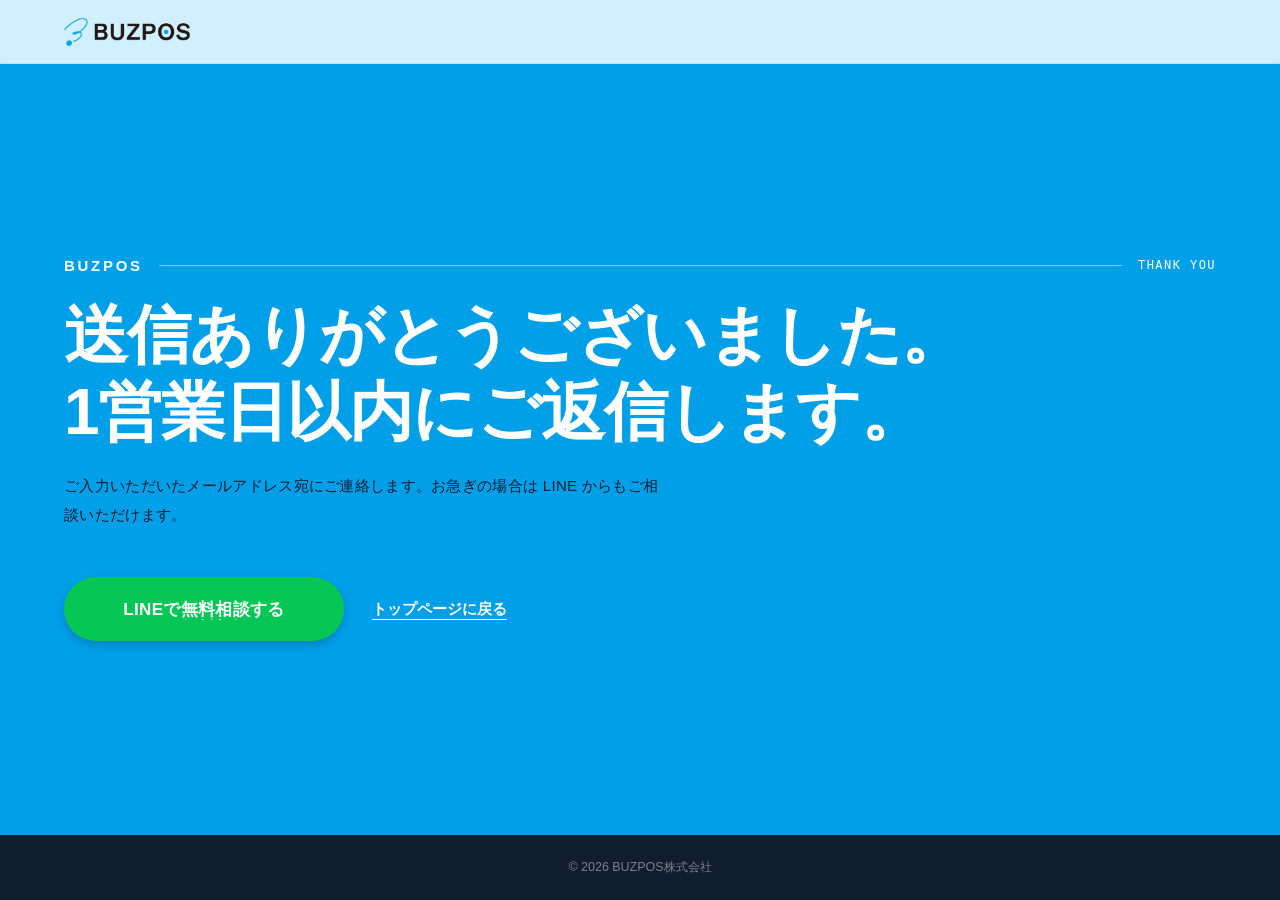
<file: thanks.html>
<!DOCTYPE html>
<html lang="ja">
<head>
<meta charset="UTF-8">
<meta name="viewport" content="width=device-width, initial-scale=1.0, viewport-fit=cover">
<meta http-equiv="Content-Security-Policy" content="
  default-src 'self';
  base-uri 'none';
  object-src 'none';
  form-action 'self';
  script-src 'self' 'unsafe-inline' https://cdn.jsdelivr.net;
  style-src 'self' 'unsafe-inline' https://fonts.googleapis.com https://cdn.jsdelivr.net;
  font-src 'self' data: https://fonts.gstatic.com https://buzpos.co.jp;
  img-src 'self' data: https:;
  media-src 'self' https://pub-a821e9587754423f80e9145e37c307df.r2.dev https://buzpos.co.jp;
  connect-src 'self' https://buzpos.co.jp;
  frame-src https://www.youtube.com https://www.youtube-nocookie.com;
">
<meta name="robots" content="noindex, nofollow">
<meta name="referrer" content="strict-origin-when-cross-origin">
<meta name="theme-color" content="#009fe8">
<title>送信完了｜BUZPOS</title>
<link rel="icon" href="sns_assets/images/logo_symbol.svg" type="image/svg+xml">
<link rel="preconnect" href="https://fonts.googleapis.com">
<link rel="preconnect" href="https://fonts.gstatic.com" crossorigin>
<link href="https://fonts.googleapis.com/css2?family=Noto+Sans+JP:wght@500;700;900&amp;family=Space+Mono:wght@400&amp;display=swap" rel="stylesheet">
<link rel="stylesheet" href="sns_assets/css/v2.css">
<style>
*, *::before, *::after { box-sizing: border-box; margin: 0; padding: 0; }
html, body { min-height: 100%; }
body {
  display: flex;
  flex-direction: column;
  min-height: 100vh;
  min-height: 100dvh;
  background: var(--v2-blue);
  color: var(--v2-white);
  font-family: var(--v2-jp);
  overflow-x: hidden;
  -webkit-font-smoothing: antialiased;
}
.tk {
  flex: 1 0 auto;
  display: flex;
  align-items: center;
  padding-top: calc(var(--v2-header-h) + clamp(48px, 8vw, 120px));
  padding-bottom: clamp(56px, 8vw, 120px);
}
.tk .v2-sechead { color: var(--v2-white); }
.tk__title {
  margin-top: 24px;
  font-family: var(--v2-jp);
  font-weight: 900;
  font-size: clamp(30px, 5vw, 64px);
  line-height: 1.2;
  letter-spacing: -.02em;
  font-feature-settings: "palt";
  word-break: auto-phrase;
  color: var(--v2-white);
}
.tk__body {
  margin-top: 20px;
  max-width: 40em;
  font-weight: 500;
  font-size: 15px;
  line-height: 1.95;
  letter-spacing: .02em;
}
.tk__btns {
  display: flex;
  flex-wrap: wrap;
  align-items: center;
  gap: 16px 28px;
  margin-top: clamp(32px, 4vw, 48px);
}
.tk__btns .v2-btn { min-width: 280px; min-height: 64px; font-size: 17px; }
.tk__back {
  color: var(--v2-white);
  font-weight: 700;
  font-size: 15px;
  text-decoration: underline;
  text-underline-offset: .3em;
}
.tk__back:focus-visible { outline: 3px solid var(--v2-yellow); outline-offset: 3px; }
.tk.is-error .tk__title { color: var(--v2-yellow); }
footer {
  background: var(--v2-dark);
  color: rgba(255, 255, 255, .45);
  text-align: center;
  padding: 24px 20px calc(24px + env(safe-area-inset-bottom));
  font-size: .78rem;
}
@media (max-width: 750px) {
  .tk__btns { flex-direction: column; align-items: stretch; }
  .tk__btns .v2-btn { width: 100%; min-width: 0; min-height: 56px; font-size: 16px; }
  .tk__back { text-align: center; }
  footer { padding-bottom: calc(24px + env(safe-area-inset-bottom)); }
}
</style>
</head>
<body>

<header class="v2-header">
  <a class="v2-header__logo" href="/"><img src="sns_assets/images/logo_2.png" width="392" height="87" alt="BUZPOS（バズポス）" decoding="async"></a>
</header>

<main class="tk v2-sec" id="tk">
  <div class="v2-wrap">
    <div class="v2-sechead">
      <span class="v2-sechead__idx">BUZPOS</span><span class="v2-sechead__line"></span><span class="v2-sechead__kicker" id="tk-kicker">THANK YOU</span>
    </div>
    <h1 class="tk__title" id="tk-title" role="status">送信ありがとうございました。1営業日以内にご返信します。</h1>
    <p class="tk__body" id="tk-body">ご入力いただいたメールアドレス宛にご連絡します。お急ぎの場合は LINE からもご相談いただけます。</p>
    <div class="tk__btns">
      <a class="v2-btn v2-btn--line" href="https://lin.ee/aN0JGeo" target="_blank" rel="noopener"><span class="v2-flip"><span class="v2-flip__a">LINEで無料相談する</span><span class="v2-flip__b" aria-hidden="true">LINEで無料相談する</span></span></a>
      <a class="tk__back" id="tk-back" href="/">トップページに戻る</a>
    </div>
  </div>
</main>

<footer>© 2026 BUZPOS株式会社</footer>

<script>
(function () {
  var err = new URLSearchParams(window.location.search).get('error');
  if (!err) return;
  var wrap = document.getElementById('tk');
  var title = document.getElementById('tk-title');
  var body = document.getElementById('tk-body');
  var kicker = document.getElementById('tk-kicker');
  var back = document.getElementById('tk-back');
  wrap.classList.add('is-error');
  kicker.textContent = 'ERROR';
  document.title = '送信できませんでした｜BUZPOS';
  if (err === 'invalid') {
    title.textContent = '入力内容に不足があります。戻ってご確認ください';
    body.textContent = '必須の項目とメールアドレスの形式をご確認のうえ、もう一度お送りください。';
    back.textContent = 'フォームに戻る';
    back.setAttribute('href', '/#sns-form');
    back.addEventListener('click', function (e) {
      if (window.history.length > 1) { e.preventDefault(); window.history.back(); }
    });
  } else {
    title.textContent = '送信に失敗しました。お手数ですが LINE からご連絡ください';
    body.textContent = 'ご入力の内容は届いていません。LINE なら、そのままご相談いただけます。';
  }
})();
</script>

</body>
</html>
</file>
<file: sns_assets/css/v2.css>
/* ==========================================================================
   BUZPOS SNS運用代行 LP v2
   第1段：hero / ティッカー / ショート実績
   第1b段：03 を YouTube 横型の制作実績（主力）に、ショートは 04 へ移して控えめに
   第2段：サービス資料（9 枚）に内容を合わせ、02 と 05〜11 を v2 のデザイン言語で作り直し
   色はすべて現行 index.html の値を継承（新色なし）
     --v2-blue       #009fe8  … 現行 #tab-sns --color_blue（hero 背景）
     --v2-blue-dark  #0b7dd1  … 現行 #tab-sns --color_dark_blue
     --v2-yellow     #ffee49  … 現行 #tab-sns --color_yellow
     --v2-orange     #f05500  … 現行 :root --orange
     --v2-teal       #00b4c6  … 現行 :root --teal
     --v2-dark       #0f1d2f  … 現行 :root --dark
     --v2-line       #06C755  … 現行 :root --green（LINE）
     --v2-gray       #f8fafb  … 現行 :root --bg-gray
   ========================================================================== */

:root {
  --v2-blue: #009fe8;
  --v2-blue-dark: #0b7dd1;
  --v2-yellow: #ffee49;
  --v2-orange: #f05500;
  --v2-teal: #00b4c6;
  --v2-dark: #0f1d2f;
  --v2-line: #06C755;
  --v2-white: #ffffff;
  --v2-gray: #f8fafb;
  --v2-expo: cubic-bezier(.16, 1, .3, 1);
  --v2-header-h: 64px;
  --v2-gutter: 5vw;
  --v2-max: 1440px;
  --v2-gap: 24px;
  --v2-jp: "Noto Sans JP", "Noto Sans JP Fallback", "Hiragino Sans", "Hiragino Kaku Gothic ProN", sans-serif;
  --v2-anton: "Anton", "Noto Sans JP", "Noto Sans JP Fallback", sans-serif;
  --v2-barlow: "Barlow Condensed", "Noto Sans JP", sans-serif;
  --v2-mono: "Space Mono", ui-monospace, "Menlo", monospace;
}
@media (max-width: 750px) {
  :root { --v2-header-h: 56px; --v2-gutter: 16px; --v2-gap: 16px; }
}

/* Noto Sans JP 読み込み前のフォールバック（CLS 抑制）。Noto の縦メトリクス 1160/-288 に合わせる */
@font-face {
  font-family: "Noto Sans JP Fallback";
  src: local("Hiragino Sans W8"), local("HiraginoSans-W8"), local("Hiragino Kaku Gothic StdN W8"), local("HiraKakuStdN-W8");
  font-weight: 900;
  font-display: swap;
  size-adjust: 100%;
  ascent-override: 116%;
  descent-override: 28.8%;
  line-gap-override: 0%;
}
@font-face {
  font-family: "Noto Sans JP Fallback";
  src: local("Hiragino Sans W6"), local("HiraginoSans-W6"), local("Hiragino Kaku Gothic ProN W6"), local("HiraKakuProN-W6");
  font-weight: 700;
  font-display: swap;
  size-adjust: 100%;
  ascent-override: 116%;
  descent-override: 28.8%;
  line-gap-override: 0%;
}
@font-face {
  font-family: "Noto Sans JP Fallback";
  src: local("Hiragino Sans W3"), local("HiraginoSans-W3"), local("Hiragino Kaku Gothic ProN W3"), local("HiraKakuProN-W3");
  font-weight: 400;
  font-display: swap;
  size-adjust: 100%;
  ascent-override: 116%;
  descent-override: 28.8%;
  line-gap-override: 0%;
}

/* ---------- 共通 ---------- */
.v2-sr {
  position: absolute !important;
  width: 1px; height: 1px;
  padding: 0; margin: -1px;
  overflow: hidden; clip: rect(0 0 0 0);
  white-space: nowrap; border: 0;
}
.v2-sec {
  position: relative;
  overflow-x: clip;
  font-family: var(--v2-jp);
  color: var(--v2-dark);
}
.v2-wrap {
  position: relative;
  width: 100%;
  max-width: var(--v2-max);
  margin: 0 auto;
  padding-inline: var(--v2-gutter);
}
.v2-en { font-family: var(--v2-anton); font-weight: 400; font-size: 1.3em; letter-spacing: 0; line-height: 1; }
.v2-h2 .v2-en { font-size: 1.15em; letter-spacing: .005em; }
.v2-ib { display: inline-block; }
.v2-br-sp { display: none; }
@media (max-width: 750px) { .v2-br-sp { display: inline; } .v2-br-pc { display: none; } }

/* セクション共通ヘッダー：索引（Barlow）＋ヘアライン＋英字 kicker（Space Mono） */
.v2-sechead {
  display: flex;
  align-items: center;
  gap: 16px;
  color: var(--v2-dark);
}
.v2-sechead__idx {
  flex: none;
  font-family: var(--v2-barlow);
  font-weight: 800;
  font-size: 15px;
  line-height: 1;
  letter-spacing: .18em;
  text-transform: uppercase;
}
.v2-sechead__line {
  flex: 1 1 auto;
  height: 1px;
  background: currentColor;
  opacity: .5;
  transform-origin: left center;
}
.v2-sechead__kicker {
  flex: none;
  font-family: var(--v2-mono);
  font-weight: 400;
  font-size: 12px;
  line-height: 1;
  letter-spacing: .12em;
  text-transform: uppercase;
}
.v2-h2 {
  margin-top: 24px;
  font-family: var(--v2-jp);
  font-weight: 900;
  font-size: clamp(32px, 6vw, 84px);
  line-height: 1.05;
  letter-spacing: -.03em;
  font-feature-settings: "palt";
  color: var(--v2-dark);
  word-break: auto-phrase;
}
.v2-h3 {
  font-family: var(--v2-jp);
  font-weight: 900;
  font-size: clamp(20px, 2vw, 28px);
  line-height: 1.35;
  letter-spacing: -.01em;
  font-feature-settings: "palt";
  color: var(--v2-dark);
}

/* ---------- CTA ボタン（影は CTA のみ・blur 8px 以下） ---------- */
.v2-btn {
  position: relative;
  display: inline-flex;
  align-items: center;
  justify-content: center;
  gap: 10px;
  min-height: 56px;
  padding: 0 28px;
  border-radius: 999px;
  font-family: var(--v2-jp);
  font-weight: 900;
  font-size: 16px;
  line-height: 1;
  letter-spacing: .02em;
  text-decoration: none;
  white-space: nowrap;
  cursor: pointer;
}
.v2-btn--line { background: var(--v2-line); color: var(--v2-white); box-shadow: 0 4px 8px rgba(15, 29, 47, .22); }
.v2-btn--ghost { background: var(--v2-white); color: var(--v2-dark); box-shadow: 0 4px 8px rgba(15, 29, 47, .16); }
.v2-btn__arrow { font-family: var(--v2-mono); font-weight: 700; font-size: 14px; }
.v2-btn:focus-visible, .v2-header__cta:focus-visible, .v2-phone:focus-visible, .v2-rail__nav:focus-visible, .v2-linebar a:focus-visible {
  outline: 3px solid var(--v2-yellow);
  outline-offset: 3px;
}

/* ラベルめくれ（PC hover）：2 枚重ね */
.v2-flip {
  position: relative;
  display: inline-grid;
  overflow: hidden;
  padding: .12em 0;
}
.v2-flip > span { grid-area: 1 / 1; transition: transform .35s var(--v2-expo); }
.v2-flip__b { transform: translateY(110%); }
@media (hover: hover) and (pointer: fine) {
  a:hover > .v2-flip .v2-flip__a, a:hover .v2-flip .v2-flip__a { transform: translateY(-110%); }
  a:hover > .v2-flip .v2-flip__b, a:hover .v2-flip .v2-flip__b { transform: translateY(0); }
}

/* ---------- ヘッダー（backdrop-filter はここだけ） ---------- */
.v2-header {
  position: fixed;
  top: 0; left: 0; right: 0;
  z-index: 900;
  height: var(--v2-header-h);
  display: flex;
  align-items: center;
  justify-content: space-between;
  padding: 0 var(--v2-gutter);
  background: rgba(255, 255, 255, .82);
  -webkit-backdrop-filter: blur(12px) saturate(1.4);
  backdrop-filter: blur(12px) saturate(1.4);
  border-bottom: 1px solid rgba(15, 29, 47, .08);
}
.v2-header__logo { display: block; line-height: 0; }
.v2-header__logo img { display: block; width: auto; height: 28px; }
.v2-header__cta {
  display: inline-flex;
  align-items: center;
  height: 40px;
  padding: 0 20px;
  border-radius: 999px;
  background: var(--v2-orange);
  color: var(--v2-white);
  font-family: var(--v2-jp);
  font-weight: 900;
  font-size: 14px;
  line-height: 1;
  text-decoration: none;
  white-space: nowrap;
  box-shadow: 0 2px 8px rgba(15, 29, 47, .18);
  transition: background-color .3s ease;
}
.v2-header__cta.is-line { background: var(--v2-line); }
@media (max-width: 750px) {
  .v2-header__logo img { height: 24px; }
  .v2-header__cta { height: 38px; padding: 0 16px; font-size: 13px; }
}

/* ==========================================================================
   01 HERO（0〜2.3 秒は CSS keyframes のみ）
   ========================================================================== */
.v2-hero {
  position: relative;
  z-index: 1;
  overflow: clip;
  isolation: isolate;
  --v2-hero-h: min(100vh, 1200px);
  --v2-hero-h: min(100svh, 1200px);
  min-height: var(--v2-hero-h);
  background-color: var(--v2-blue);
  color: var(--v2-white);
  font-family: var(--v2-jp);
}
.v2-hero__swirl {
  position: absolute;
  z-index: -1;
  top: calc(var(--v2-header-h) + 3vh);
  right: 3vw;
  width: min(44vw, 600px);
  aspect-ratio: 121.2 / 144.4;
  background: url(../images/logo_symbol.svg) no-repeat center / contain;
  pointer-events: none;
}
.v2-hero__inner {
  position: relative;
  width: 100%;
  max-width: var(--v2-max);
  min-height: var(--v2-hero-h);
  margin: 0 auto;
  padding: calc(var(--v2-header-h) + clamp(12px, 2vh, 32px)) var(--v2-gutter) 0;
  display: grid;
  grid-template-columns: repeat(12, minmax(0, 1fr));
  column-gap: var(--v2-gap);
}
.v2-hero__copy {
  grid-column: 1 / span 7;
  grid-row: 1;
  align-self: center;
  position: relative;
  z-index: 3;
  padding-bottom: clamp(20px, 3vh, 40px);
  container-type: inline-size;
}
.v2-hero__visual {
  grid-column: 8 / span 5;
  grid-row: 1;
  align-self: end;
  justify-self: end;
  position: relative;
  z-index: 1;
  width: 100%;
  height: calc(var(--v2-hero-h) - var(--v2-header-h) - 8px);
  max-height: 980px;
  pointer-events: none;
  container-type: size;
}
.v2-hero__photo {
  position: absolute;
  right: var(--v2-photo-r, 6%);
  bottom: -5%;
  height: 105%;
  height: min(105cqh, 170cqw);
  aspect-ratio: 927 / 1480;
}
.v2-hero__photo img {
  display: block;
  width: 100%;
  height: 100%;
  object-fit: contain;
  object-position: bottom center;
  transform-origin: 50% 100%;
  animation: v2-zoom 2.4s var(--v2-expo) both;
}
/* 人物紹介：写真は変更せず、右下に読みやすい文字を重ねる。 */
.v2-hero__profile {
  position: absolute;
  z-index: 3;
  right: var(--v2-photo-r, 6%);
  bottom: clamp(28px, 4vh, 48px);
  display: grid;
  gap: 5px;
  width: max-content;
  max-width: 100%;
  margin: 0;
  padding: 14px 20px 16px;
  border-left: 3px solid var(--v2-yellow);
  background: rgba(15, 29, 47, .88);
  color: var(--v2-white);
  line-height: 1.4;
  letter-spacing: .04em;
}
.v2-hero__profile-role { font-size: 14px; font-weight: 700; }
.v2-hero__profile-name { font-size: clamp(22px, 2vw, 28px); font-weight: 900; }
.v2-hero__profile-followers { font-size: 15px; font-weight: 700; }
.v2-hero__profile-followers span { color: var(--v2-yellow); font-size: 1.2em; }
@media (min-width: 751px) and (max-width: 899px) {
  .v2-hero__profile { right: 16px; bottom: 140px; }
}
@media (max-width: 750px) {
  .v2-hero__profile {
    top: calc(35% + 8px);
    bottom: auto;
    right: 10px;
    max-width: none;
    gap: 2px;
    padding: 8px 10px;
  }
  .v2-hero__profile-role { font-size: 11px; }
  .v2-hero__profile-name { font-size: 17px; }
  .v2-hero__profile-followers { font-size: 11px; }
}

.v2-hero__icon {
  position: absolute;
  z-index: 2;
  height: auto;
  animation: v2-float 6s ease-in-out infinite;
}
.v2-hero__icon--yt { width: 110px; right: 4%; top: 44%; animation-delay: -1s; } /* 第1b段：96px × 1.15 */
.v2-hero__icon--tt { width: 48px; left: 4%; top: 12%; animation-delay: -3s; } /* 第1b段：56px × .85 */
.v2-hero__icon--ig { width: 76px; left: -2%; top: 60%; animation-delay: -5s; }

.v2-sechead--hero { color: var(--v2-white); margin-bottom: clamp(10px, 1.8vh, 20px); animation: v2-fade .5s linear .05s both; }
.v2-sechead--hero .v2-sechead__line { opacity: .6; animation: v2-draw .8s var(--v2-expo) .1s both; }

.v2-hero__kicker {
  display: inline-block;
  margin-bottom: clamp(8px, 1.3vh, 14px);
  padding: .38em 1.1em .42em;
  border: 1px solid rgba(255, 255, 255, .7);
  border-radius: 999px;
  font-weight: 700;
  font-size: clamp(13px, 1.25vw, 17px);
  line-height: 1;
  letter-spacing: .06em;
  animation: v2-fadeUp12 .5s var(--v2-expo) .1s both;
}
.v2-hero__h1 {
  margin: 0;
  font-weight: 900;
  line-height: .95;
  letter-spacing: -.03em;
  font-feature-settings: "palt";
}
/* 行1「動画を、」：LCP 要素。opacity は使わず clip-path で出す。4 文字なので行2 より大きく */
.v2-hero__l1 {
  display: block;
  width: max-content;
  max-width: 100%;
  padding-bottom: .04em;
  color: var(--v2-yellow);
  font-size: clamp(56px, 17vw, 160px);
  font-size: clamp(56px, min(23cqi, 17svh), 190px);
  animation: v2-wipe .6s var(--v2-expo) .1s both;
}
/* 行2「問い合わせに変える。」：1 文字ずつマスクから */
.v2-hero__l2 {
  display: block;
  overflow: hidden;
  margin-top: -.14em;
  padding: .26em 0 .08em;
  font-size: clamp(28px, 8.5vw, 80px);
  font-size: clamp(28px, min(10.2cqi, 8.2svh), 112px);
  white-space: nowrap;
}
.v2-hero__l2 .ch {
  display: inline-block;
  animation: v2-rise .8s var(--v2-expo) calc(.4s + var(--i) * .03s) both;
}
.v2-hero__l2 .ch.v2-en { font-size: 1.15em; line-height: .95; }
.v2-hero__sub {
  margin-top: clamp(12px, 2vh, 24px);
  font-weight: 700;
  font-size: clamp(15px, 1.3vw, 19px);
  line-height: 1.8;
  letter-spacing: .04em;
  animation: v2-fadeUp16 .6s var(--v2-expo) .95s both;
}
/* 「どの動画から何件の問い合わせが出たか」だけ黄色のマーカー（hero は CSS keyframes のみ） */
.v2-hero__sub .v2-marker::after { animation: v2-markerIn .7s var(--v2-expo) 1.45s both; }

/* 約束チップ 3 つ（白地・濃紺の 1px 罫・左に青い点）。1.5 秒付近から .08 秒差でせり上がる */
.v2-chips {
  display: flex;
  flex-wrap: wrap;
  gap: 8px;
  margin-top: clamp(12px, 2vh, 22px);
  list-style: none;
}
.v2-chip {
  display: inline-flex;
  align-items: center;
  gap: 8px;
  padding: 8px 14px 8px 12px;
  border: 1px solid var(--v2-dark);
  border-radius: 999px;
  background: var(--v2-white);
  color: var(--v2-dark);
  font-weight: 700;
  font-size: 14px;
  line-height: 1.2;
  letter-spacing: .02em;
  font-feature-settings: "palt";
  white-space: nowrap;
  animation: v2-fadeUp12 .6s var(--v2-expo) calc(1.5s + var(--k) * .08s) both;
}
.v2-chip::before {
  content: "";
  flex: none;
  width: 6px; height: 6px;
  border-radius: 50%;
  background: var(--v2-blue);
}

/* 実績 3 点（台帳） */
.v2-stats {
  display: grid;
  grid-template-columns: repeat(3, minmax(0, 1fr));
  gap: var(--v2-gap);
  max-width: 640px;
  margin-top: clamp(12px, 2.2vh, 26px);
  list-style: none;
}
.v2-stat { position: relative; padding-top: 12px; min-width: 0; }
.v2-stat__line {
  position: absolute;
  top: 0; left: 0; right: 0;
  height: 1px;
  background: rgba(255, 255, 255, .75);
  transform-origin: left center;
  animation: v2-draw .6s var(--v2-expo) calc(1.2s + var(--k) * .15s) both;
}
.v2-stat__label {
  display: block;
  font-weight: 700;
  font-size: 12px;
  line-height: 1.4;
  letter-spacing: .04em;
  white-space: nowrap;
  animation: v2-fade .4s linear calc(1.3s + var(--k) * .15s) both;
}
.v2-stat__val {
  display: flex;
  align-items: baseline;
  gap: 3px;
  margin-top: 4px;
  white-space: nowrap;
}
.v2-stat .v2-odo { font-size: clamp(40px, min(3.6vw, 5.6svh), 56px); color: var(--v2-yellow); }
.v2-stat__unit {
  font-weight: 900;
  font-size: clamp(13px, 1.1vw, 16px);
  line-height: 1;
  animation: v2-fade .4s linear calc(1.5s + var(--k) * .15s) both;
}
.v2-stat__jp {
  display: inline-block;
  overflow: hidden;
  padding-top: .1em;
  font-weight: 900;
  font-size: clamp(26px, min(2.5vw, 4.2svh), 38px);
  line-height: 1;
  color: var(--v2-yellow);
  letter-spacing: -.02em;
}
.v2-stat__jp > span { display: inline-block; animation: v2-rise .9s var(--v2-expo) calc(1.4s + var(--k) * .15s) both; }

/* CTA */
.v2-hero__cta { margin-top: clamp(14px, 2.4vh, 28px); }
.v2-hero__note {
  margin-bottom: 8px;
  font-weight: 900;
  font-size: 15px;
  line-height: 1.2;
  letter-spacing: .04em;
  color: var(--v2-yellow);
  animation: v2-fadeUp16 .6s var(--v2-expo) 1.7s both;
}
.v2-hero__btns { display: flex; flex-wrap: wrap; gap: 12px 16px; align-items: center; }
.v2-hero__btnwrap { animation: v2-fadeUp16 .6s var(--v2-expo) 1.7s both; }
.v2-hero__btnwrap + .v2-hero__btnwrap { animation-delay: 1.8s; }

/* SCROLL（2.3 秒以降ループ） */
.v2-hero__scroll {
  position: absolute;
  z-index: 3;
  left: calc(var(--v2-gutter) / 2 - 8px);
  bottom: 24px;
  display: flex;
  flex-direction: column;
  align-items: center;
  gap: 10px;
  font-family: var(--v2-mono);
  font-size: 11px;
  letter-spacing: .2em;
  color: var(--v2-white);
  writing-mode: vertical-rl;
  animation: v2-fade .6s linear 2.2s both;
}
.v2-hero__scroll i {
  display: block;
  width: 1px;
  height: 56px;
  background: currentColor;
  transform-origin: 50% 0;
  animation: v2-scrollline 1.8s var(--v2-expo) 2.3s infinite both;
}

/* ---------- スロット数字（odometer）部品 ----------
   各桁 = 幅 --w の inline-block セル（Anton は tabular-nums が無い）。
   帯は [空白, 0-9, 0-9] の 21 段。--n は最終停止位置の段番号（1+桁 = 直行 / 11+桁 = 一周して停止）。
   静止状態（animation なし）は最終の桁が見える。 */
.v2-odo {
  display: inline-flex;
  align-items: baseline;
  font-family: var(--v2-anton);
  font-weight: 400;
  line-height: 1;
  letter-spacing: 0;
}
.v2-odo__cells { display: inline-flex; align-items: baseline; }
.v2-odo__cell {
  position: relative;
  display: inline-block;
  width: var(--w, .56em);
  text-align: center;
  clip-path: inset(0 -.25em);
}
.v2-odo__cell.is-1 { --w: .38em; }
.v2-odo__ph { visibility: hidden; }
.v2-odo__ph::before { content: attr(data-d); }
.v2-odo__reel {
  position: absolute;
  top: 0; left: -.25em; right: -.25em;
  text-align: center;
  transform: translateY(calc(var(--n) * -100% / 21));
}
.v2-odo__reel::before {
  content: "\A 0\A 1\A 2\A 3\A 4\A 5\A 6\A 7\A 8\A 9\A 0\A 1\A 2\A 3\A 4\A 5\A 6\A 7\A 8\A 9";
  display: block;
  white-space: pre;
}
.v2-odo__dot { display: inline-block; width: .24em; text-align: center; }
.v2-odo--run .v2-odo__reel { animation: v2-odo var(--dur, 1.2s) var(--v2-expo) var(--d, 0s) both; }
.v2-odo--run .v2-odo__dot { animation: v2-fade .3s linear var(--d, 0s) both; }

/* ==========================================================================
   02 ティッカー ＋ お任せいただける範囲
   ========================================================================== */
.v2-service { background: var(--v2-white); z-index: 2; }
.v2-ticker {
  position: relative;
  z-index: 3;
  height: 96px;
  margin-top: 6px;
}
.v2-ticker__band {
  position: absolute;
  top: 0;
  left: -2vw;
  width: 104vw;
  height: 100%;
  display: flex;
  align-items: center;
  overflow: hidden;
  background: var(--v2-yellow);
  transform: rotate(-2deg);
}
.v2-ticker__track {
  display: flex;
  flex: none;
  width: max-content;
  animation: v2-marquee 28s linear infinite;
  will-change: transform;
}
.v2-ticker:hover .v2-ticker__track, .v2-ticker.is-off .v2-ticker__track { animation-play-state: paused; }
.v2-ticker.is-off .v2-ticker__track { will-change: auto; }
.v2-ticker.is-gsap .v2-ticker__track { animation: none; }
.v2-ticker__set {
  display: flex;
  flex: none;
  align-items: center;
  white-space: nowrap;
  font-family: var(--v2-jp);
  font-weight: 900;
  font-size: 40px;
  line-height: 1;
  letter-spacing: -.01em;
  font-feature-settings: "palt";
  color: var(--v2-dark);
}
.v2-ticker__set > span { padding: 0 .4em; }
.v2-ticker__set .sep { padding: 0; color: var(--v2-orange); }
.v2-ticker__set .hl { color: var(--v2-dark); }

.v2-marker {
  position: relative;
  z-index: 0;
  color: inherit;
  font-weight: 700;
  background: none;
}
/* 下線は ::after の帯を scaleX で伸ばす（background-size はアニメしない＝60fps ルール：transform のみ） */
.v2-marker::after {
  content: "";
  position: absolute;
  z-index: -1;
  left: 0;
  right: 0;
  bottom: -.16em; /* 文字の下端より下に出す（文字に被せない下線。行間 1.6 以上なので次行とは当たらない） */
  height: .16em;
  border-radius: 2px;
  background: var(--v2-yellow);
  transform-origin: left center;
}

/* ==========================================================================
   03 YouTube 横型動画の制作実績（主力。旧 sns-youtube の 8 本をネイティブ scroll-snap で）
   ========================================================================== */
.v2-yt {
  background: var(--v2-blue);
  color: var(--v2-white);
  padding: clamp(72px, 9vw, 150px) 0 clamp(56px, 7vw, 120px);
  z-index: 1;
}
/* 背景のアウトライン文字（セクション全長で +6vw → -18vw の scrub。ページ内の scrub は hero 離脱とこれの 2 本だけ） */
.v2-yt__bgword {
  position: absolute;
  z-index: 0;
  top: clamp(90px, 9vw, 140px);
  left: 0;
  font-family: var(--v2-anton);
  font-size: 22vw;
  line-height: 1;
  letter-spacing: .01em;
  white-space: nowrap;
  color: transparent;
  -webkit-text-stroke: 1px var(--v2-white);
  opacity: .4;
  transform: translateX(6vw);
  pointer-events: none;
  user-select: none;
}
.v2-yt .v2-wrap { z-index: 1; }
.v2-yt .v2-sechead { color: var(--v2-white); }
.v2-yt .v2-h2 { color: var(--v2-white); }
.v2-yt .v2-h2 .v2-en { color: var(--v2-yellow); }
.v2-yt__lead {
  display: flex;
  align-items: flex-end;
  gap: 12px 24px;
  margin-top: clamp(14px, 1.6vw, 22px);
}
.v2-yt__sub {
  margin-right: auto;
  font-weight: 900;
  font-size: clamp(16px, 1.6vw, 22px);
  line-height: 1.5;
  letter-spacing: .04em;
  font-feature-settings: "palt";
}
.v2-yt .v2-works__hint { color: var(--v2-white); }
.v2-yt .v2-rail__nav { border-color: var(--v2-white); color: var(--v2-white); }
.v2-yt .v2-rail__nav:hover { background: var(--v2-white); color: var(--v2-blue); }
.v2-yt .v2-yt__rail { --pw: clamp(300px, 34vw, 520px); padding-bottom: 8px; }

.v2-yt__card {
  display: block;
  color: var(--v2-white);
  text-decoration: none;
  -webkit-tap-highlight-color: transparent;
}
.v2-yt__card:focus-visible { outline: 3px solid var(--v2-yellow); outline-offset: 3px; }
.v2-yt__thumb {
  position: relative;
  display: block;
  overflow: hidden;
  aspect-ratio: 16 / 9;
  background: var(--v2-dark);
  transform: translateZ(0);
  isolation: isolate;
}
.v2-yt__thumb img {
  display: block;
  width: 100%;
  height: 100%;
  object-fit: cover;
  transition: transform .6s var(--v2-expo);
}
.v2-yt__play {
  position: absolute;
  z-index: 2;
  right: 12px;
  bottom: 12px;
  display: grid;
  place-items: center;
  width: 48px; height: 48px;
  border-radius: 50%;
  background: rgba(15, 29, 47, .72);
}
.v2-yt__play::before {
  content: "";
  display: block;
  width: 0; height: 0;
  margin-left: 4px;
  border-style: solid;
  border-width: 9px 0 9px 15px;
  border-color: transparent transparent transparent var(--v2-white);
}
/* カード下：左下に白い角丸なしチップ（ジャンル）、その下に役割（Space Mono 11px）、右下に「01 / 08」 */
.v2-yt__meta {
  display: flex;
  align-items: flex-start;
  justify-content: space-between;
  gap: 12px;
}
.v2-yt__info { display: block; min-width: 0; }
.v2-yt__genre {
  display: inline-block;
  max-width: 100%;
  padding: 9px 14px 10px;
  border-radius: 0;
  background: var(--v2-white);
  color: var(--v2-dark);
  font-weight: 900;
  font-size: 15px;
  line-height: 1.25;
  letter-spacing: .02em;
  font-feature-settings: "palt";
}
.v2-yt__roles {
  display: block;
  margin-top: 8px;
  font-family: "Space Mono", "Noto Sans JP", ui-monospace, monospace;
  font-weight: 400;
  font-size: 11px;
  line-height: 1.5;
  letter-spacing: .06em;
}
.v2-yt__count {
  flex: none;
  padding-top: 10px;
  font-family: var(--v2-anton);
  font-weight: 400;
  font-size: 24px;
  line-height: 1;
  letter-spacing: .02em;
  white-space: nowrap;
}
.v2-yt__count i { font-style: normal; margin: 0 .28em; opacity: .55; }
@media (hover: hover) and (pointer: fine) {
  .v2-yt__card:hover .v2-yt__thumb img { transform: scale(1.04); }
}

/* ==========================================================================
   04 ショート実績（YouTube 横型の補助。見出し 1 段下げ・端末枠を縮小・背景文字なし）
   ========================================================================== */
.v2-shorts {
  background: var(--v2-gray);
  padding: clamp(64px, 7vw, 112px) 0 clamp(64px, 7vw, 112px);
  z-index: 1;
}
.v2-h2--s { font-size: clamp(24px, 3.6vw, 48px); line-height: 1.15; }
/* 本文（左）と「強い理由」3 点（右）を 1 ブロックに */
.v2-shorts__grid {
  display: grid;
  grid-template-columns: repeat(12, minmax(0, 1fr));
  column-gap: var(--v2-gap);
  align-items: start;
  margin-top: clamp(24px, 3vw, 40px);
}
.v2-shorts__body { grid-column: 1 / span 5; }
.v2-reasons { grid-column: 7 / span 6; }

.v2-body {
  max-width: 38em;
  word-break: auto-phrase;
  font-weight: 400;
  font-size: clamp(15px, 1.2vw, 17px);
  line-height: 1.95;
  letter-spacing: .02em;
}
.v2-body strong { font-weight: 700; }
.v2-body em { font-style: normal; font-weight: 700; color: var(--v2-orange); }

.v2-reasons .v2-h3 { font-size: clamp(17px, 1.5vw, 21px); }
.v2-reasons__list { list-style: none; margin-top: 10px; }
.v2-reason {
  position: relative;
  display: grid;
  grid-template-columns: 44px minmax(0, 1fr);
  align-items: baseline;
  padding: 13px 0 12px;
}
.v2-reason__line {
  position: absolute;
  top: 0; left: 0; right: 0;
  height: 1px;
  background: rgba(15, 29, 47, .35);
  transform-origin: left center;
}
.v2-reason__idx {
  font-family: var(--v2-barlow);
  font-weight: 800;
  font-size: 14px;
  line-height: 1;
  letter-spacing: .18em;
  color: var(--v2-blue-dark);
}
.v2-reason__t {
  margin: 0;
  font-family: var(--v2-jp);
  font-weight: 900;
  font-size: clamp(15px, 1.3vw, 18px);
  line-height: 1.5;
  letter-spacing: -.01em;
  font-feature-settings: "palt";
  color: var(--v2-dark);
}
/* split-reveal 部品：1 書記素ごとのマスク */
.v2-split__m { display: inline-block; clip-path: inset(-.3em -.1em 0 -.1em); }
.v2-split__c { display: inline-block; }

/* ショート実績のレール（1 分紹介ブロックは 2026-10-02 に削除。1 列） */
.v2-shorts__media {
  display: block;
  margin-top: clamp(40px, 5vw, 72px);
}

/* 実績レール（ネイティブ scroll-snap。Swiper 不使用。YouTube 横型とショートで共用） */
.v2-works__head { display: flex; align-items: flex-end; gap: 16px 24px; }
.v2-works__head .v2-h3 { margin-right: auto; }
.v2-works__hint {
  font-family: var(--v2-jp);
  font-weight: 700;
  font-size: 13px;
  line-height: 1.4;
  color: var(--v2-blue-dark);
}
.v2-rail__navs { display: flex; gap: 8px; flex: none; }
.v2-rail__nav {
  display: inline-grid;
  place-items: center;
  width: 48px; height: 48px;
  border: 1px solid var(--v2-dark);
  border-radius: 50%;
  background: transparent;
  color: var(--v2-dark);
  font-family: var(--v2-mono);
  font-size: 16px;
  cursor: pointer;
  transition: background-color .25s, color .25s, opacity .25s;
}
.v2-rail__nav:hover { background: var(--v2-dark); color: var(--v2-white); }
.v2-rail__nav[disabled] { opacity: .3; cursor: default; pointer-events: none; }
/* 全部が 1 画面に収まる幅では「横にスクロールできます」と矢印を出さない（motion.js が .is-fit を付ける） */
.is-fit .v2-works__hint, .is-fit .v2-rail__navs { display: none; }
.v2-rail {
  --pw: 140px;
  display: flex;
  gap: var(--v2-gap);
  list-style: none;
  margin: 20px calc(-1 * var(--v2-gutter)) 0;
  padding: 24px var(--v2-gutter) 28px;
  overflow-x: auto;
  overflow-y: hidden;
  scroll-snap-type: x mandatory;
  scroll-padding-inline: var(--v2-gutter);
  overscroll-behavior-x: contain;
  -webkit-overflow-scrolling: touch;
  scrollbar-width: none;
}
.v2-rail::-webkit-scrollbar { display: none; }
.v2-rail__item { flex: 0 0 var(--pw); scroll-snap-align: start; }
/* ショートの見出し行は右列で幅が狭いので、1100px 以下は見出しを 1 行目、ヒントと矢印を 2 行目に */
@media (max-width: 1100px) and (min-width: 751px) {
  .v2-shorts .v2-works__head { flex-wrap: wrap; align-items: center; }
  .v2-shorts .v2-works__head .v2-h3 { flex: 1 0 100%; }
  .v2-shorts .v2-works__hint { margin-right: auto; }
}
.v2-works__hint { white-space: nowrap; }
/* ショートのレールは右列に置くので左へははみ出さず、右端だけ画面端まで流す */
.v2-shorts .v2-rail { margin-left: 0; padding-left: 0; scroll-padding-inline: 0 var(--v2-gutter); }
.v2-works__foot {
  margin-top: 4px;
  font-size: 13px;
  font-weight: 700;
  color: var(--v2-blue-dark);
  text-align: center;
}

/* 縦型端末枠（CSS だけで描画）。--bz ベゼル / --r 外 / --ri 内（既定は第1段の 10 / 44 / 36px） */
.v2-phone {
  --bz: 10px; --r: 44px; --ri: 36px;
  position: relative;
  display: block;
  padding: var(--bz);
  border-radius: var(--r);
  background: var(--v2-dark);
  color: var(--v2-white);
  text-decoration: none;
  transform: translateZ(0);
  isolation: isolate;
  transition: transform .5s var(--v2-expo), opacity .5s var(--v2-expo);
  -webkit-tap-highlight-color: transparent;
}
.v2-phone::before {
  content: "";
  position: absolute;
  z-index: 3;
  top: calc(var(--bz) * 2);
  left: 50%;
  width: 30%;
  height: calc(var(--bz) * 1.6);
  border-radius: 999px;
  background: var(--v2-dark);
  transform: translateX(-50%);
}
.v2-phone__screen {
  position: relative;
  display: block;
  overflow: hidden;
  border-radius: var(--ri);
  aspect-ratio: 482 / 806;
  background: var(--v2-dark);
  transform: translateZ(0);
  isolation: isolate;
}
.v2-phone__screen img,
.v2-phone__screen video {
  position: absolute;
  inset: 0;
  width: 100%;
  height: 100%;
  object-fit: cover;
}
/* 140px の端末枠：角丸とベゼルも同じ比率で縮める（250px 時の 10 / 44 / 36 → 6 / 26 / 20） */
.v2-rail--phones .v2-phone { --bz: 6px; --r: 26px; --ri: 20px; }
.v2-phone__badge {
  position: absolute;
  z-index: 2;
  right: 12px;
  bottom: 12px;
  display: grid;
  place-items: center;
  width: 34px; height: 34px;
  border-radius: 50%;
  background: rgba(15, 29, 47, .72);
}
.v2-phone__badge::before, .v2-phone__play::before {
  content: "";
  display: block;
  width: 0; height: 0;
  margin-left: 3px;
  border-style: solid;
  border-width: 6px 0 6px 10px;
  border-color: transparent transparent transparent var(--v2-white);
}
@media (hover: hover) and (pointer: fine) {
  .v2-rail .v2-phone:hover { transform: translateZ(0) translateY(-6px); }
}

.v2-phone__video { opacity: 0; transition: opacity .4s ease; }
.v2-phone.is-playing .v2-phone__video { opacity: 1; }
.v2-phone__play {
  position: absolute;
  z-index: 2;
  inset: 0;
  margin: auto;
  display: none;
  place-items: center;
  width: 64px; height: 64px;
  border-radius: 50%;
  background: rgba(15, 29, 47, .6);
}
.v2-phone__play::before { border-width: 12px 0 12px 20px; margin-left: 6px; }
.v2-phone.is-blocked .v2-phone__play { display: grid; }


/* ==========================================================================
   第2段 共通部品
   ========================================================================== */
/* アウトライン背景文字（scrub なし。motion.js が IO で 1 回だけ translateX のイーズ） */
.v2-bgword {
  position: absolute;
  z-index: 0;
  left: 0;
  font-family: var(--v2-anton);
  font-size: 22vw;
  line-height: 1;
  letter-spacing: .01em;
  white-space: nowrap;
  color: transparent;
  -webkit-text-stroke: 1px var(--v2-dark);
  opacity: .14;
  pointer-events: none;
  user-select: none;
}
/* 見出しの行マスク（data-reveal="lines"）と単語マスク（data-reveal="mask"） */
.v2-ln { display: inline-block; vertical-align: top; clip-path: inset(-.3em -.12em -.08em -.12em); }
.v2-ln__in, .v2-mask__in { display: inline-block; }
.v2-mask { display: inline-block; clip-path: inset(-.3em -.2em -.1em -.2em); }
/* 箇条書き：先頭は細い青線 */
.v2-ticks { list-style: none; }
.v2-ticks > li {
  position: relative;
  padding: 11px 0 11px 28px;
  border-top: 1px solid rgba(15, 29, 47, .12);
  font-weight: 700;
  font-size: clamp(14px, 1.1vw, 16px);
  line-height: 1.7;
  letter-spacing: .02em;
  font-feature-settings: "palt";
}
.v2-ticks > li::before {
  content: "";
  position: absolute;
  left: 0;
  top: calc(11px + .85em);
  width: 16px;
  height: 2px;
  background: var(--v2-acc, var(--v2-blue));
}
.v2-res, .v2-cases, .v2-actre, .v2-price, .v2-rules, .v2-steps, .v2-contact {
  padding: clamp(80px, 9vw, 150px) 0 clamp(80px, 9vw, 140px);
  z-index: 1;
}
.v2-res .v2-wrap, .v2-actre .v2-wrap { z-index: 1; }

/* ==========================================================================
   02 お任せいただける範囲
   ========================================================================== */
.v2-ticker__set .hl { margin: 0 .3em; padding: .14em .45em .18em; background: var(--v2-dark); color: var(--v2-yellow); }
.v2-service__body { padding-top: clamp(64px, 8vw, 120px); padding-bottom: clamp(72px, 9vw, 140px); }
.v2-service__grid {
  display: grid;
  grid-template-columns: repeat(3, minmax(0, 1fr));
  gap: var(--v2-gap);
  margin-top: clamp(32px, 4vw, 64px);
  list-style: none;
}
.v2-svc {
  position: relative;
  min-width: 0;
  padding: clamp(22px, 2.2vw, 32px) clamp(20px, 2.2vw, 32px) clamp(16px, 1.6vw, 24px);
  background: var(--v2-gray);
  border-top: 3px solid var(--v2-dark);
}
.v2-svc__no {
  display: block;
  font-family: var(--v2-anton);
  font-weight: 400;
  font-size: clamp(56px, 5.6vw, 88px);
  line-height: .9;
  letter-spacing: .01em;
  color: var(--v2-blue);
}
.v2-svc__t { margin: 16px 0 14px; font-size: clamp(20px, 1.9vw, 27px); }

/* 流れの帯：動画 → 導線 → 問い合わせ（矢印は stroke-dashoffset で draw） */
.v2-flow {
  display: flex;
  align-items: center;
  justify-content: center;
  gap: clamp(12px, 2.4vw, 40px);
  margin-top: clamp(48px, 6vw, 96px);
  padding: clamp(20px, 2.6vw, 40px) 0;
  border-block: 1px solid rgba(15, 29, 47, .18);
}
.v2-flow__w {
  font-family: var(--v2-jp);
  font-weight: 900;
  font-size: clamp(34px, 5.4vw, 88px);
  line-height: 1.1;
  letter-spacing: -.03em;
  font-feature-settings: "palt";
  color: var(--v2-dark);
  white-space: nowrap;
}
.v2-flow__via { display: flex; flex-direction: column; align-items: center; gap: 12px; }
.v2-flow__w--route { color: var(--v2-blue); }
.v2-flow__note { font-size: clamp(14px, 1.3vw, 20px); font-weight: 700; color: var(--v2-dark); white-space: nowrap; }
.v2-flow__w--goal { color: var(--v2-orange); }
.v2-flow__arr { flex: none; display: block; width: clamp(44px, 7vw, 120px); line-height: 0; }
.v2-flow__arrow {
  display: block;
  width: 100%;
  height: auto;
  overflow: visible;
  fill: none;
  stroke: var(--v2-dark);
  stroke-width: 2.4;
  stroke-linecap: round;
  stroke-linejoin: round;
  stroke-dasharray: 1;
  stroke-dashoffset: 0;
}
.v2-service__close { max-width: none; margin-top: 22px; font-weight: 700; text-align: center; }

/* ==========================================================================
   05 制作・支援実績
   ========================================================================== */
.v2-res { background: var(--v2-white); }
.v2-res__bgword { top: clamp(170px, 15vw, 260px); transform: translateX(4vw); } /* 見出しに重ねず、数字の段の背面に */
.v2-res__nums {
  display: grid;
  grid-template-columns: repeat(4, minmax(0, 1fr));
  gap: 40px var(--v2-gap);
  margin-top: clamp(40px, 5vw, 80px);
  list-style: none;
}
.v2-res__item { position: relative; min-width: 0; padding-top: 18px; }
.v2-res__line { position: absolute; top: 0; left: 0; right: 0; height: 2px; background: var(--v2-dark); }
.v2-res__label {
  display: block;
  min-height: 2.9em;
  font-weight: 700;
  font-size: 13px;
  line-height: 1.45;
  letter-spacing: .04em;
  color: rgba(15, 29, 47, .75);
}
.v2-res__val { display: flex; flex-wrap: wrap; align-items: baseline; gap: 0 6px; margin-top: 6px; }
.v2-res__val .v2-odo { font-size: clamp(56px, 6vw, 108px); color: var(--v2-blue); }
.v2-res__unit { font-weight: 900; font-size: clamp(15px, 1.4vw, 21px); line-height: 1; letter-spacing: -.01em; font-feature-settings: "palt"; }
.v2-res__clients { margin-top: clamp(56px, 6vw, 96px); }
/* ロゴ画像は自前の薄い青の面を持つ（右と下に白い余白と影）。面の部分だけを角丸で切り出して見せる */
.v2-res__logos {
  overflow: hidden;
  margin-top: 16px;
  max-width: 100%;
  aspect-ratio: 2740 / 542;
  border-radius: 16px;
  background: #dde7f3;
}
.v2-res__logos img { display: block; width: 100.73%; max-width: none; height: auto; }
.v2-res__crop { display: none; }
.v2-res__logos-extra {
  display: flex;
  justify-content: center;
  align-items: center;
  gap: clamp(36px, 8vw, 120px);
  margin-top: 12px;
  padding: 22px 24px;
  border-radius: 16px;
  background: #dde7f3;
}
.v2-res__logos-extra img {
  display: block;
  width: min(38%, 180px);
  height: 52px;
  object-fit: contain;
}


/* 日本語の改行：文節で折り返し（Chrome 119+。他のブラウザでは無視されるだけ）、1〜2 文字だけの行を避ける */
.v2-nw { white-space: nowrap; }
.v2-ticks > li, .v2-step__t, .v2-step__d, .v2-service .v2-body, .v2-steps .v2-body,
.v2-contact__body, .v2-contact__points li, .v2-ex__cap, .v2-price__note, .v2-price__fee, .v2-price__inhouse,
.v2-case__notes li, .v2-case__meta, .v2-actre__note, .v2-actre__bio li, .v2-table tbody th {
  word-break: auto-phrase;
  text-wrap: pretty;
}
/* 数字ラベル：「運用開始3か月の<wbr>月間総再生数」の <wbr> だけで折り返す。2 行分の高さを取り、隣の列と数字の上端をそろえる */
.v2-res__label { word-break: keep-all; overflow-wrap: anywhere; }

/* ==========================================================================
   06 支援事例
   ========================================================================== */
.v2-cases { background: var(--v2-blue); color: var(--v2-white); }
.v2-cases .v2-sechead, .v2-cases .v2-h2 { color: var(--v2-white); }
.v2-cases__head { display: flex; align-items: flex-end; gap: 12px 24px; }
.v2-cases__head .v2-h2 { margin-right: auto; }
.v2-cases .v2-works__hint { color: var(--v2-white); }
.v2-cases .v2-rail__nav { border-color: var(--v2-white); color: var(--v2-white); }
.v2-cases .v2-rail__nav:hover { background: var(--v2-white); color: var(--v2-blue); }
.v2-cases__rail { --pw: 84vw; padding-bottom: 8px; }
.v2-case { display: flex; }
.v2-case__card {
  flex: 1 1 auto;
  display: flex;
  flex-direction: column;
  min-width: 0;
  padding: clamp(22px, 2.2vw, 32px);
  border-radius: 16px;
  background: var(--v2-white);
  color: var(--v2-dark);
}
.v2-case__tag {
  display: flex;
  align-items: center;
  gap: 10px;
  font-family: var(--v2-mono);
  font-weight: 700;
  font-size: 11px;
  line-height: 1.3;
  letter-spacing: .12em;
  color: var(--v2-blue-dark);
}
.v2-case__no {
  flex: none;
  padding-right: 10px;
  border-right: 1px solid rgba(15, 29, 47, .25);
  font-family: var(--v2-barlow);
  font-weight: 800;
  font-size: 14px;
  letter-spacing: .18em;
  color: var(--v2-dark);
}
.v2-case__t {
  margin-top: 16px;
  font-weight: 900;
  font-size: clamp(22px, 1.9vw, 28px);
  line-height: 1.3;
  letter-spacing: -.01em;
  font-feature-settings: "palt";
}
.v2-case__meta { margin-top: 6px; font-weight: 500; font-size: 13px; line-height: 1.6; color: rgba(15, 29, 47, .6); }
.v2-case__sep { margin: 0 .25em; opacity: .55; }
.v2-case__hl.v2-mask {
  display: block;
  margin-top: 22px;
  padding-top: 16px;
  border-top: 1px solid rgba(15, 29, 47, .15);
}
.v2-case__hl .v2-mask__in {
  display: block;
  font-weight: 900;
  font-size: clamp(18px, 1.5vw, 22px);
  line-height: 1.3;
  letter-spacing: -.01em;
  font-feature-settings: "palt";
}
.v2-case__num {
  font-family: var(--v2-anton);
  font-weight: 400;
  font-size: clamp(48px, 4.4vw, 64px);
  line-height: .95;
  letter-spacing: 0;
  color: var(--v2-blue-dark); /* #009fe8 / 白は 2.94:1（大きい文字の 3:1 にも届かない）→ #0b7dd1 で 4.31:1 */
  margin: 0 .05em;
}
.v2-case__notes { list-style: none; margin-top: auto; padding-top: 18px; }
.v2-case__notes li {
  position: relative;
  padding: 6px 0 6px 18px;
  font-weight: 700;
  font-size: 14px;
  line-height: 1.6;
}
.v2-case__notes li::before {
  content: "";
  position: absolute;
  left: 0;
  top: calc(6px + .8em);
  width: 10px;
  height: 2px;
  background: var(--v2-orange);
}
@media (min-width: 751px) {
  .v2-cases__rail {
    display: grid;
    grid-template-columns: repeat(3, minmax(0, 1fr));
    margin: clamp(32px, 4vw, 56px) 0 0;
    padding: 0;
    overflow: visible;
    scroll-snap-type: none;
  }
}

/* ==========================================================================
   07 アクトレブログ監修
   ========================================================================== */
.v2-actre { background: var(--v2-white); }
.v2-actre { --bgw: 16vw; padding-bottom: calc(clamp(80px, 9vw, 140px) + .62 * var(--bgw)); }
.v2-actre__bgword {
  bottom: clamp(16px, 2.4vw, 40px);
  left: calc((100% - var(--bgw) * 4.79) / 2); /* Anton の「SUPERVISION」は字送り込みで 4.78em 幅 → 76vw。左右 12vw ずつ空けて中央に */
  font-size: var(--bgw);
}
.v2-actre__grid {
  display: grid;
  grid-template-columns: repeat(12, minmax(0, 1fr));
  column-gap: var(--v2-gap);
  align-items: start;
  margin-top: clamp(36px, 4.5vw, 72px);
}
.v2-actre__profile { grid-column: 1 / span 5; }
.v2-actre__body { grid-column: 6 / span 7; padding-left: clamp(0px, 3vw, 56px); }
.v2-actre__photo {
  overflow: hidden;
  width: min(100%, 360px);
  aspect-ratio: 1;
  border-radius: 24px;
  background: var(--v2-gray);
}
.v2-actre__photo img { display: block; width: 100%; height: 100%; object-fit: cover; mix-blend-mode: multiply; }
.v2-actre__id { margin-top: 22px; }
.v2-actre__name { font-weight: 900; font-size: clamp(26px, 2.4vw, 34px); line-height: 1.2; letter-spacing: -.01em; font-feature-settings: "palt"; }
.v2-actre__bio { list-style: none; margin-top: 10px; }
.v2-actre__bio li { font-weight: 700; font-size: 14px; line-height: 1.75; color: rgba(15, 29, 47, .75); }
.v2-actre__nums {
  display: grid;
  grid-template-columns: repeat(3, minmax(0, 1fr));
  gap: 16px;
  margin-top: 26px;
  list-style: none;
}
.v2-actre__num {
  position: relative;
  display: flex;
  flex-wrap: wrap;
  align-items: baseline;
  align-content: flex-end;
  gap: 0 3px;
  min-width: 0;
  padding-top: 14px;
}
.v2-actre__line { position: absolute; top: 0; left: 0; right: 0; height: 1px; background: rgba(15, 29, 47, .4); transform-origin: left center; }
.v2-actre__pre { flex: 1 0 100%; margin-bottom: 4px; font-weight: 700; font-size: 13px; line-height: 1.4; }
.v2-actre__num .v2-odo { font-size: clamp(40px, 3.4vw, 48px); color: var(--v2-blue); }
.v2-actre__u { font-weight: 900; font-size: 14px; line-height: 1; white-space: nowrap; }
.v2-actre__block + .v2-actre__block { margin-top: clamp(32px, 3.5vw, 52px); }
.v2-actre__body .v2-h3 { font-size: clamp(19px, 1.7vw, 24px); }
.v2-actre__body .v2-reason__t { font-size: clamp(15px, 1.35vw, 19px); }
.v2-actre__note {
  margin-top: clamp(28px, 3vw, 40px);
  padding: 14px 18px;
  border-left: 3px solid var(--v2-yellow);
  background: var(--v2-gray);
  font-weight: 500;
  font-size: 14px;
  line-height: 1.8;
  color: rgba(15, 29, 47, .8);
}

/* ==========================================================================
   08 料金
   ========================================================================== */
.v2-price { background: var(--v2-gray); }
.v2-price__grid {
  display: grid;
  grid-template-columns: repeat(12, minmax(0, 1fr));
  grid-template-areas:
    "t t t t t t t e e e e e"
    "n n n n n n n e e e e e";
  grid-template-rows: auto 1fr;
  column-gap: var(--v2-gap);
  row-gap: 16px;
  margin-top: clamp(32px, 4vw, 64px);
}
.v2-price__tablewrap { grid-area: t; min-width: 0; }
.v2-price__examples { grid-area: e; display: flex; flex-direction: column; gap: 16px; min-width: 0; }
.v2-price__note { grid-area: n; font-weight: 400; font-size: 13px; line-height: 1.8; color: rgba(15, 29, 47, .65); }
.v2-table { width: 100%; border-collapse: collapse; background: var(--v2-white); }
.v2-table th, .v2-table td { font-family: var(--v2-jp); }
.v2-table thead th {
  padding: 15px 20px;
  background: var(--v2-dark);
  color: var(--v2-white);
  font-weight: 700;
  font-size: 14px;
  line-height: 1.4;
  text-align: left;
}
.v2-table thead th:last-child { text-align: right; white-space: nowrap; }
.v2-table tbody tr { border-bottom: 1px solid rgba(15, 29, 47, .12); }
.v2-table tbody tr:nth-child(even) { background: rgba(0, 159, 232, .07); }
.v2-table tbody th {
  padding: 17px 20px;
  font-weight: 700;
  font-size: clamp(14px, 1.15vw, 16px);
  line-height: 1.5;
  text-align: left;
}
.v2-table tbody td { padding: 12px 20px; text-align: right; white-space: nowrap; }
.v2-amt { font-family: var(--v2-anton); font-weight: 400; font-size: clamp(24px, 2vw, 28px); line-height: 1; letter-spacing: .01em; }
.v2-amt__u { margin: 0 1px; font-weight: 900; font-size: 14px; line-height: 1; }
.v2-ex {
  position: relative;
  padding: clamp(20px, 2vw, 28px) clamp(20px, 2.2vw, 30px);
  border: 1px solid var(--v2-dark);
  border-radius: 16px;
  background: var(--v2-white);
}
.v2-ex--hl { background: var(--v2-yellow); }
.v2-ex__t { font-weight: 900; font-size: 15px; line-height: 1.45; letter-spacing: .01em; font-feature-settings: "palt"; }
.v2-ex__price { display: flex; align-items: baseline; gap: 8px; margin-top: 6px; }
.v2-ex__price .v2-odo { font-size: clamp(72px, 6.6vw, 104px); color: var(--v2-blue); }
.v2-ex--hl .v2-ex__price .v2-odo { color: var(--v2-dark); }
.v2-ex__u { font-weight: 900; font-size: clamp(16px, 1.4vw, 20px); line-height: 1; white-space: nowrap; }
.v2-ex__cap {
  margin-top: 10px;
  padding-top: 12px;
  border-top: 1px solid rgba(15, 29, 47, .2);
  font-weight: 700;
  font-size: 13px;
  line-height: 1.65;
}
.v2-price__foot { display: grid; gap: 8px; margin-top: clamp(32px, 3.5vw, 52px); padding-top: clamp(20px, 2vw, 28px); border-top: 1px solid rgba(15, 29, 47, .18); }
.v2-price__lab { font-weight: 900; color: var(--v2-blue-dark); }
/* 成果報酬のしくみ（09 ルールの冒頭。数式＋1段落。3列の各論はその下） */
.v2-fee {
  display: grid;
  gap: 14px;
  margin: clamp(24px, 2.6vw, 36px) 0;
  padding: clamp(20px, 2.2vw, 28px) clamp(20px, 2.4vw, 32px);
  background: var(--v2-gray);
  border-left: 6px solid var(--v2-orange);
  border-radius: 16px;
}
.v2-fee__formula {
  display: flex;
  flex-wrap: wrap;
  align-items: center;
  gap: 8px 10px;
  font-family: var(--v2-jp);
  font-weight: 900;
  font-size: clamp(15px, 1.25vw, 18px);
  line-height: 1.3;
  color: var(--v2-dark);
}
.v2-fee__k { padding: 6px 12px; background: var(--v2-white); border: 1px solid rgba(15, 29, 47, .14); border-radius: 8px; }
.v2-fee__eq { font-family: var(--v2-jp); font-weight: 900; font-size: 1.25em; line-height: 1; color: var(--v2-blue-dark); }
.v2-fee__cap { margin-left: 4px; padding: 6px 12px; font-size: .85em; color: var(--v2-white); background: var(--v2-orange); border-radius: 999px; }
.v2-fee__read { font-weight: 400; font-size: clamp(13.5px, 1.05vw, 15px); line-height: 1.85; color: rgba(15, 29, 47, .8); word-break: auto-phrase; text-wrap: pretty; }
.v2-fee__read strong { font-weight: 900; color: var(--v2-dark); }

.v2-price__inhouse { font-weight: 400; font-size: 14px; line-height: 1.75; color: rgba(15, 29, 47, .7); }
.v2-price__lab--sub { font-weight: 700; color: var(--v2-dark); }

/* ==========================================================================
   09 成果報酬と契約のルール
   ========================================================================== */
.v2-rules { background: var(--v2-white); }
.v2-rules__grid {
  display: grid;
  grid-template-columns: repeat(2, minmax(0, 1fr));
  gap: var(--v2-gap);
  margin-top: clamp(32px, 4vw, 64px);
}
.v2-rule {
  --v2-acc: var(--v2-blue);
  position: relative;
  min-width: 0;
  padding: clamp(22px, 2.2vw, 32px) clamp(20px, 2.2vw, 30px) clamp(14px, 1.4vw, 20px);
  border-top: 6px solid var(--v2-acc);
  background: var(--v2-gray);
}
.v2-rule--target { --v2-acc: var(--v2-orange); }
.v2-rule--free { --v2-acc: var(--v2-blue); }
.v2-rule__t { margin-bottom: 14px; font-size: clamp(20px, 1.8vw, 25px); }

/* ==========================================================================
   10 ご契約から投稿開始まで
   ========================================================================== */
.v2-steps { background: var(--v2-gray); }
.v2-steps__body { position: relative; margin-top: clamp(32px, 4vw, 64px); }
.v2-steps__rail { display: none; }
.v2-steps__list {
  display: grid;
  grid-template-columns: repeat(5, minmax(0, 1fr));
  gap: 14px;
  list-style: none;
}
.v2-step {
  position: relative;
  min-width: 0;
  padding: clamp(18px, 1.8vw, 26px) clamp(16px, 1.6vw, 24px) clamp(20px, 2vw, 28px);
  border-top: 3px solid var(--v2-blue);
  background: var(--v2-white);
}
.v2-step--last { border-top-color: var(--v2-orange); }
.v2-step:not(:last-child)::after {
  content: "";
  position: absolute;
  z-index: 1;
  top: 50%;
  right: -11px;
  width: 8px;
  height: 8px;
  border-top: 2px solid var(--v2-blue);
  border-right: 2px solid var(--v2-blue);
  transform: translateY(-50%) rotate(45deg);
}
.v2-step__no {
  display: block;
  font-family: var(--v2-anton);
  font-weight: 400;
  font-size: clamp(48px, 4.4vw, 72px);
  line-height: .9;
  color: var(--v2-blue);
}
.v2-step--last .v2-step__no { color: var(--v2-orange); }
.v2-step__t { margin-top: 14px; font-weight: 900; font-size: clamp(17px, 1.4vw, 20px); line-height: 1.35; letter-spacing: -.01em; font-feature-settings: "palt"; }
.v2-step__d { margin-top: 8px; font-weight: 400; font-size: 14px; line-height: 1.7; color: rgba(15, 29, 47, .78); }

/* 期間バー：4 区間（2:3:2:1）。左から scaleX を .5 秒ずつ連鎖（data-reveal="bar"） */
.v2-period { display: flex; gap: 3px; margin-top: clamp(28px, 3.5vw, 48px); list-style: none; }
.v2-period__seg { position: relative; flex: var(--f) 1 0; min-width: 0; min-height: 76px; }
.v2-period__seg--1 { --c: rgba(0, 159, 232, .26); --t: var(--v2-dark); }
.v2-period__seg--2 { --c: var(--v2-blue); --t: var(--v2-dark); } /* 白は 2.94:1 で AA 未達 → 濃紺 5.76:1 */
.v2-period__seg--3 { --c: var(--v2-blue-dark); --t: var(--v2-white); }
.v2-period__seg--4 { --c: var(--v2-orange); --t: var(--v2-dark); } /* 白は 3.49:1 → 濃紺 4.85:1 */
.v2-period__fill { position: absolute; inset: 0; background: var(--c); transform-origin: left center; }
.v2-period__txt {
  position: relative;
  display: flex;
  flex-direction: column;
  justify-content: center;
  gap: 2px;
  height: 100%;
  min-height: 76px;
  padding: 10px 16px;
  color: var(--t);
}
.v2-period__lab { font-weight: 700; font-size: 13px; line-height: 1.35; }
.v2-period__days { font-weight: 900; font-size: clamp(18px, 1.6vw, 22px); line-height: 1.2; letter-spacing: -.01em; }
.v2-steps__close { max-width: none; margin-top: 24px; font-weight: 700; }

/* ==========================================================================
   11 無料相談 ＋ お問い合わせフォーム
   ========================================================================== */
.v2-contact { background: var(--v2-blue); color: var(--v2-white); }
.v2-contact .v2-sechead, .v2-contact .v2-h2 { color: var(--v2-white); }
.v2-contact__lead {
  display: grid;
  grid-template-columns: repeat(12, minmax(0, 1fr));
  column-gap: var(--v2-gap);
  align-items: end;
  margin-top: clamp(28px, 3.5vw, 56px);
}
.v2-contact__text { grid-column: 1 / span 7; }
.v2-contact__btns { grid-column: 8 / span 5; display: flex; flex-direction: column; gap: 12px; }
.v2-contact__btns .v2-btn { width: 100%; min-height: 64px; font-size: 17px; }
.v2-contact__points { list-style: none; }
.v2-contact__points li {
  display: flex;
  align-items: baseline;
  gap: 14px;
  padding: 14px 0;
  border-top: 1px solid rgba(255, 255, 255, .5);
  font-weight: 900;
  font-size: clamp(17px, 1.6vw, 22px);
  line-height: 1.45;
  letter-spacing: -.01em;
  font-feature-settings: "palt";
}
.v2-contact__points li:last-child { border-bottom: 1px solid rgba(255, 255, 255, .5); }
.v2-contact__pno { flex: none; font-family: var(--v2-barlow); font-weight: 800; font-size: 14px; letter-spacing: .18em; color: var(--v2-dark); } /* 黄 / 青は 2.46:1 → 濃紺 5.76:1 */
.v2-contact__body { margin-top: 20px; font-weight: 500; font-size: 15px; line-height: 1.95; letter-spacing: .02em; }

/* フォーム：見た目だけ v2 に（action / method / name / id / required は index.html のまま） */
.v2-form {
  max-width: 800px;
  margin: clamp(48px, 6vw, 88px) auto 0;
  padding: clamp(24px, 4vw, 56px);
  border-radius: 24px;
  background: var(--v2-white);
  color: var(--v2-dark);
  scroll-margin-top: calc(var(--v2-header-h) + 16px);
}
.v2-form .form-group { margin-bottom: 22px; }
.v2-form .form-label { display: block; margin-bottom: 8px; font-weight: 700; font-size: 13px; line-height: 1.45; letter-spacing: .04em; color: var(--v2-dark); }
.v2-form .required { margin-left: 4px; color: var(--v2-orange); }
.v2-form .form-input,
.v2-form .form-select,
.v2-form .form-textarea {
  display: block;
  width: 100%;
  height: 48px;
  padding: 0 14px;
  border: 1px solid #cfd8e3;
  border-radius: 10px;
  background-color: var(--v2-white);
  color: var(--v2-dark);
  font-family: var(--v2-jp);
  font-weight: 400;
  font-size: 16px;
  line-height: 1.4;
  -webkit-appearance: none;
  appearance: none;
  transition: border-color .2s ease;
}
.v2-form .form-input::placeholder, .v2-form .form-textarea::placeholder { color: rgba(15, 29, 47, .38); }
.v2-form .form-select {
  padding-right: 44px;
  background-image: url("data:image/svg+xml,%3Csvg xmlns='http://www.w3.org/2000/svg' viewBox='0 0 12 8'%3E%3Cpath d='M1 1.5l5 5 5-5' fill='none' stroke='%230f1d2f' stroke-width='1.6' stroke-linecap='round' stroke-linejoin='round'/%3E%3C/svg%3E");
  background-repeat: no-repeat;
  background-position: right 16px center;
  background-size: 12px 8px;
}
.v2-form .form-textarea { height: auto; min-height: 160px; padding: 12px 14px; line-height: 1.7; resize: vertical; }
.v2-form .form-input:focus, .v2-form .form-select:focus, .v2-form .form-textarea:focus {
  outline: none;
  border-color: var(--v2-blue);
  box-shadow: 0 0 0 2px var(--v2-blue);
}
.v2-form .checkbox-options { display: grid; grid-template-columns: repeat(3, minmax(0, 1fr)); gap: 8px; }
.v2-form .checkbox-item {
  position: relative;
  display: flex;
  align-items: center;
  gap: 10px;
  min-height: 48px;
  padding: 0 14px;
  border: 1px solid #cfd8e3;
  border-radius: 10px;
  background: var(--v2-white);
}
.v2-form .checkbox { flex: none; width: 18px; height: 18px; margin: 0; accent-color: var(--v2-blue); }
.v2-form .checkbox-option-label { flex: 1 1 auto; padding: 14px 0; font-weight: 700; font-size: 14px; line-height: 1.2; cursor: pointer; }
.v2-form .checkbox:focus-visible { outline: 2px solid var(--v2-blue); outline-offset: 2px; }
.v2-form .other-input-group .form-label { margin-top: 14px !important; }
.v2-form .privacy-section {
  height: 112px;
  overflow-y: auto;
  padding: 14px 16px;
  border: 1px solid #cfd8e3;
  border-radius: 10px;
  background: var(--v2-gray);
  font-size: 12px;
  line-height: 1.75;
  color: rgba(15, 29, 47, .72);
}
.v2-form .agree-group {
  display: flex;
  align-items: center;
  justify-content: center;
  gap: 10px;
  margin: 16px 0 24px;
  padding: 14px 16px;
  border-radius: 10px;
  background: rgba(255, 238, 73, .45);
}
.v2-form .checkbox-label { font-weight: 700; font-size: 14px; line-height: 1.4; cursor: pointer; }
.v2-form .submit-btn {
  display: flex;
  align-items: center;
  justify-content: center;
  width: 100%;
  min-height: 60px;
  padding: 0 28px;
  border: 0;
  border-radius: 999px;
  background: var(--v2-orange);
  color: var(--v2-white);
  font-family: var(--v2-jp);
  font-weight: 900;
  font-size: 19px; /* 白 / オレンジは 3.49:1。18.66px 以上の太字（大きい文字）にして AA の 3:1 を満たす */
  line-height: 1;
  letter-spacing: .12em;
  cursor: pointer;
  box-shadow: 0 4px 8px rgba(15, 29, 47, .22);
  transition: transform .35s var(--v2-expo);
}
.v2-form .submit-btn:focus-visible { outline: 3px solid var(--v2-yellow); outline-offset: 3px; }
@media (hover: hover) and (pointer: fine) {
  .v2-form .submit-btn:hover { transform: translateY(-2px); }
}

/* ---------- 第2段：中間幅 ---------- */
@media (max-width: 1099px) and (min-width: 751px) {
  .v2-res__nums { grid-template-columns: repeat(2, minmax(0, 1fr)); }
  .v2-steps__list { grid-template-columns: repeat(3, minmax(0, 1fr)); }
  .v2-step:nth-child(3)::after { display: none; }
  .v2-price__grid { grid-template-areas: "t t t t t t t t t t t t" "e e e e e e e e e e e e" "n n n n n n n n n n n n"; grid-template-rows: auto; }
  .v2-price__examples { flex-direction: row; }
  .v2-price__examples .v2-ex { flex: 1 1 0; }
  .v2-actre__profile { grid-column: 1 / span 5; }
  .v2-actre__body { grid-column: 6 / span 7; padding-left: 0; }
  .v2-contact__text { grid-column: 1 / span 12; }
  .v2-contact__btns { grid-column: 1 / span 12; flex-direction: row; margin-top: 28px; }
  .v2-contact__btns .v2-btn { flex: 1 1 0; }
  .v2-cases__rail { gap: 16px; }
}
@media (max-width: 899px) and (min-width: 751px) {
  .v2-service__grid, .v2-rules__grid { grid-template-columns: minmax(0, 1fr); }
  .v2-actre__grid { display: block; }
  .v2-actre__body { margin-top: 48px; }
  .v2-cases__rail { grid-template-columns: minmax(0, 1fr); max-width: 560px; }
}

/* ---------- 第2段：SP ---------- */
@media (max-width: 750px) {
  .v2-service__grid, .v2-rules__grid { grid-template-columns: minmax(0, 1fr); gap: 16px; }
  .v2-svc__no { font-size: 56px; }
  .v2-flow { flex-direction: column; gap: 0; padding: 24px 0; }
  .v2-flow__w { font-size: 40px; }
  .v2-flow__via { gap: 8px; }
  .v2-flow__arr { width: 40px; margin: 16px 0; transform: rotate(90deg); }
  .v2-service__close { text-align: left; }

  .v2-res__bgword { top: 150px; font-size: 26vw; }
  .v2-res__nums { grid-template-columns: repeat(2, minmax(0, 1fr)); gap: 32px 16px; }
  .v2-res__val .v2-odo { font-size: 12vw; }
  .v2-res__unit { font-size: 15px; }
  .v2-res__logos { aspect-ratio: auto; overflow: visible; border-radius: 0; background: none; }
  .v2-res__logos .v2-res__logos-all { position: absolute; width: 1px; height: 1px; overflow: hidden; clip-path: inset(50%); } /* alt は読み上げ用に残す */
  .v2-res__crop { display: block; overflow: hidden; border-radius: 10px; background: #dde7f3; }
  .v2-res__crop + .v2-res__crop { margin-top: 8px; }
  .v2-res__crop img { width: auto; height: auto; }
  /* 画像 2760×612 のうち、ロゴの面は x 0〜2740 / y 0〜542。左 = x 0〜1220、右 = x 1220〜2740 */
  .v2-res__crop--a { aspect-ratio: 1220 / 542; }
  .v2-res__crop--a img { width: 226.23%; max-width: none; }
  .v2-res__crop--b { aspect-ratio: 1520 / 542; }
  .v2-res__crop--b img { width: 181.58%; max-width: none; margin-left: -80.26%; }

  .v2-cases__head { display: block; }
  .v2-cases__head .v2-rail__navs { display: flex; margin-top: 12px; }
  .v2-cases__head .v2-works__hint { margin-top: 10px; }
  .v2-cases__rail { margin-top: 12px; }

  .v2-actre__grid { display: block; }
  .v2-actre__photo { width: min(100%, 300px); }
  .v2-actre__body { margin-top: 48px; padding-left: 0; }
  .v2-actre__nums { gap: 12px; }
  .v2-actre__num .v2-odo { font-size: 40px; }
  .v2-actre__u { font-size: 13px; }
  .v2-actre__pre { font-size: 12px; }

  .v2-price__grid { display: flex; flex-direction: column; gap: 20px; }
  .v2-price__tablewrap { order: 1; }
  .v2-price__examples { order: 2; }
  .v2-price__note { order: 3; }
  .v2-table thead th { padding: 13px 12px; font-size: 13px; line-height: 1.45; }
  .v2-table tbody th { padding: 14px 12px; font-size: 14px; }
  .v2-table tbody td { padding: 12px 12px; }
  .v2-amt { font-size: 24px; }
  .v2-amt__u { font-size: 13px; }
  .v2-ex__price .v2-odo { font-size: 80px; }

  .v2-steps__body { padding-left: 26px; }
  .v2-steps__rail {
    display: block;
    position: absolute;
    left: 6px;
    top: 10px;
    bottom: 10px;
    width: 1px;
    background: rgba(15, 29, 47, .45);
    transform-origin: 50% 0;
  }
  .v2-steps__list { grid-template-columns: minmax(0, 1fr); gap: 10px; }
  .v2-step {
    display: grid;
    grid-template-columns: 48px minmax(0, 1fr);
    column-gap: 8px;
    align-items: baseline;
    padding: 16px 16px 18px;
    border-top-width: 2px;
  }
  .v2-step::before {
    content: "";
    position: absolute;
    left: -25px;
    top: 26px;
    width: 9px;
    height: 9px;
    border-radius: 50%;
    background: var(--v2-blue);
  }
  .v2-step--last::before { background: var(--v2-orange); }
  .v2-step:not(:last-child)::after { display: none; }
  .v2-step__no { grid-row: 1 / span 2; font-size: 44px; }
  .v2-step__t { margin-top: 0; font-size: 18px; }
  .v2-step__d { margin-top: 4px; }

  /* 期間バー（SP）：4 行の縦積み。各行の帯は開始位置と長さを 2:3:2:1 の比で置く（ガント表示） */
  .v2-period { flex-direction: column; gap: 12px; }
  .v2-period__seg { display: flex; flex-direction: column; flex: none; min-height: 0; }
  .v2-period__txt {
    order: -1;
    flex-direction: row;
    align-items: baseline;
    justify-content: space-between;
    gap: 12px;
    min-height: 0;
    padding: 0 0 6px;
    color: var(--v2-dark);
  }
  .v2-period__fill {
    position: relative;
    display: block;
    height: 14px;
    margin-left: calc(var(--o) / 8 * 100%);
    width: calc(var(--f) / 8 * 100%);
  }
  .v2-period__lab { font-size: 14px; }
  .v2-period__days { font-size: 18px; }

  .v2-contact__lead { display: block; }
  .v2-contact__btns { margin-top: 28px; gap: 8px; }
  .v2-contact__btns .v2-btn { min-height: 56px; font-size: 16px; }
  .v2-contact__btns .v2-btn--ghost { min-height: 44px; }
  .v2-form { padding: 24px 18px 28px; border-radius: 18px; margin-top: 40px; }
  .v2-form .checkbox-options { grid-template-columns: repeat(2, minmax(0, 1fr)); }
}

/* ---------- 第2段：IO で始めるスロット数字（data-reveal="odo"）と期間バー（data-reveal="bar"） ----------
   hero の .v2-odo--run は読み込み直後に開始（従来どおり）。こちらは motion.js がビューポート到達で .is-run を付ける。
   3 秒の安全タイマーで .js が外れたとき・reduced-motion のときは、アニメなしの最終状態（静止した数字・伸びきった帯）が見える */
.js .v2-odo[data-reveal="odo"], .js .v2-period[data-reveal="bar"] { opacity: 1; } /* 隠すのは中身だけ（.js [data-reveal] より強く） */
.js [data-reveal="odo"]:not(.is-run) .v2-odo__reel { transform: translateY(0); }
.js [data-reveal="odo"]:not(.is-run) .v2-odo__dot { opacity: 0; }
.js [data-reveal="odo"].is-run .v2-odo__reel { animation: v2-odo var(--dur, 1.2s) var(--v2-expo) var(--d, 0s) both; }
.js [data-reveal="odo"].is-run .v2-odo__dot { animation: v2-fade .3s linear var(--d, 0s) both; }
.js [data-reveal="bar"]:not(.is-run) .v2-period__fill { transform: scaleX(0); }
.js [data-reveal="bar"]:not(.is-run) .v2-period__txt { opacity: 0; }
.js [data-reveal="bar"].is-run .v2-period__fill { animation: v2-draw .5s var(--v2-expo) calc(var(--i) * .5s) both; }
.js [data-reveal="bar"].is-run .v2-period__txt { animation: v2-fadeUp12 .45s var(--v2-expo) calc(var(--i) * .5s + .2s) both; }

/* ---------- LINE 固定バー（SP） ---------- */
.v2-linebar { display: none; }
@media (max-width: 750px) {
  .v2-linebar {
    position: fixed;
    left: 0; right: 0; bottom: 0;
    z-index: 800;
    display: flex;
    height: calc(56px + env(safe-area-inset-bottom));
    padding-bottom: env(safe-area-inset-bottom);
    background: var(--v2-dark);
    box-shadow: 0 -2px 8px rgba(15, 29, 47, .16);
    transform: translateY(100%);
    visibility: hidden;
    transition: transform .3s var(--v2-expo), visibility 0s linear .3s;
  }
  .v2-linebar.is-shown { transform: translateY(0); visibility: visible; transition: transform .3s var(--v2-expo), visibility 0s; }
  .v2-linebar a {
    display: flex;
    align-items: center;
    justify-content: center;
    height: 56px;
    font-family: var(--v2-jp);
    font-weight: 900;
    font-size: 15px;
    line-height: 1;
    color: var(--v2-white);
    text-decoration: none;
  }
  .v2-linebar__line { flex: 0 0 60%; background: var(--v2-line); }
  .v2-linebar__form { flex: 0 0 40%; background: var(--v2-dark); }
  footer { padding-bottom: calc(24px + 56px + env(safe-area-inset-bottom)); }
}

/* ==========================================================================
   レスポンシブ
   ========================================================================== */
@media (max-width: 1199px) and (min-width: 900px) {
  .v2-hero__copy { grid-column: 1 / span 8; }
  .v2-hero__visual { grid-column: 7 / span 6; }
  /* 文字 8 カラムと写真 6 カラムが 2 カラム分重なる幅。
     写真を右端に寄せて少し小さくし、頭（画像の横 30〜70%）を文字ブロックの右端より右に置く。
     行1 は 4 文字なので、文字ブロック幅の 23cqi でも頭の手前で止まる。 */
  .v2-hero__photo { --v2-photo-r: 0%; height: min(95cqh, 150cqw); }
  /* アイコン：TikTok は写真の右側へ、Instagram は実績行より下の体の左端へ（H1・実績の文字と罫線に掛けない） */
  .v2-hero__icon--tt { left: auto; right: 2%; top: 16%; }
  .v2-hero__icon--ig { left: 26%; top: 82%; }
}
@media (max-width: 899px) {
  .v2-hero__inner {
    display: flex;
    flex-direction: column;
    padding: calc(var(--v2-header-h) + 18px) var(--v2-gutter) 20px;
  }
  .v2-hero__copy { width: 100%; align-self: auto; padding-bottom: 0; flex: 1 0 auto; display: flex; flex-direction: column; align-items: flex-start; }
  .v2-hero__h1, .v2-hero__sub, .v2-stats, .v2-hero__cta { align-self: stretch; }
  .v2-hero { --v2-hero-h: min(100vh, 940px); --v2-hero-h: min(100svh, 940px); }
  .v2-hero__cta { margin-top: auto; padding-top: 18px; }
  .v2-hero__visual {
    position: absolute;
    right: 0; bottom: 0;
    width: 55%;
    height: auto;
    aspect-ratio: 927 / 1480;
    max-height: none;
    opacity: .9;
    z-index: 1;
    container-type: normal;
  }
  .v2-hero__photo { right: 0; height: 105%; }
  .v2-hero__icon--yt { width: 69px; right: auto; left: -16%; top: 16%; } /* 60px × 1.15 */
  .v2-hero__icon--tt { width: 32px; left: 70%; top: -2%; } /* 38px × .85 */
  .v2-hero__icon--ig { width: 48px; left: -12%; top: 40%; }
  .v2-hero__swirl { top: calc(var(--v2-header-h) + 30vh); right: -6vw; width: 52vw; opacity: .9; }
  .v2-hero__scroll { display: none; }
  .v2-sechead--hero { display: none; }
  .v2-stats { max-width: none; }

  .v2-shorts__grid { display: block; }
  .v2-reasons { margin-top: clamp(28px, 5vw, 40px); }
}
@media (min-width: 751px) and (max-width: 899px) {
  .v2-hero__visual { width: 46%; }
  /* 写真を 3% 下げて頭頂を行2 の下へ。YouTube は文字側（左）に置くと行3 に掛かるため写真の右肩へ、
     Instagram は実績の罫線に掛からない高さへ、TikTok は行2 の「！」に掛からない高さへ */
  .v2-hero__visual { bottom: -3%; }
  .v2-hero__icon--yt { left: auto; right: 2%; top: 30%; }
  .v2-hero__icon--ig { left: -4%; top: 56%; }
  .v2-hero__icon--tt { top: 4%; }
  .v2-stats { max-width: 54%; }
  .v2-chips { max-width: 56%; } /* チップを写真の顔に掛けない */
  .v2-br-sp { display: inline; }
  .v2-stats { grid-template-columns: repeat(2, minmax(0, 1fr)); row-gap: 14px; }
}
@media (max-width: 750px) {
  .v2-hero__sub { font-size: 15px; line-height: 1.6; }
  /* 実績 3 点：「2,000」が入るよう列幅は中身なり（両端揃え） */
  .v2-stats { grid-template-columns: repeat(3, auto); justify-content: space-between; column-gap: 10px; }
  .v2-stat__val { gap: 2px; }
  .v2-stat .v2-odo { font-size: clamp(30px, 9.4vw, 38px); }
  .v2-stat__label { font-size: 11px; }
  .v2-stat__unit { font-size: 12px; }
  .v2-stat__jp { flex: none; font-size: clamp(24px, 7.2vw, 28px); }
  .v2-hero__note { font-size: 14px; margin-bottom: 8px; }
  .v2-hero__btns { flex-direction: column; align-items: stretch; gap: 6px; }
  .v2-hero__btnwrap .v2-btn { width: 100%; }
  .v2-btn { min-height: 54px; font-size: 16px; padding: 0 20px; }
  .v2-btn--ghost { min-height: 40px; background: transparent; color: var(--v2-white); box-shadow: none; font-size: 14px; text-decoration: underline; text-underline-offset: .3em; }

  /* 写真の置き方（SP・第2段で再計算）：顔を実績行と LINE ボタンの間に置き、文字を顔に乗せない。
     画像 927×1480 の中で、頭頂は上から約 1.5%・顎は 33%（写真枠は visual の 105% 高さ。visual の高さ = 写真幅 × 1.5965）。
     - 写真は常に「顎が LINE ボタン上端の 8px 上」に来る位置に置く（--v2-b-chin。hero 下端からの実寸なので見積りに依存しない）
       LINE ボタン上端 = hero 下端 − 下余白 − 100px（副ボタン 40 ＋ 間 6 ＋ LINE 54）
     - CTA の上余白で「顔の高さ（写真幅 × .553）＋ 上下 8px − 注記 2 行分 42px」を必ず確保するので、
       実績行の下端は頭頂より上に来る（見積りが外れても重ならない。外れた分は hero が下へ伸びる）
     - 注記「ご相談だけで終わっても／費用はかかりません。」は 2 行にして人物の左側に収める（顔・体に文字を乗せない）
     - --v2-ph：写真の幅。(100svh − 実績行の下端の目安 − 下余白 − ボタン 100 − 16) ÷ .553 を 36vw（最大 150px）〜55vw に収める
       実績行の下端の目安 = 57vw ＋ 349px（390〜430px 幅の実測から） */
  .v2-hero {
    --v2-hero-pb: 20px;
    --v2-ph: clamp(min(36vw, 150px), (100svh - 57vw - 485px) * 1.808, 55vw);
    --v2-b-chin: calc(var(--v2-hero-pb) + 108px - var(--v2-ph) * 1.0435);
  }
  .v2-hero__inner { padding-bottom: var(--v2-hero-pb); }
  .v2-hero__visual {
    width: var(--v2-ph);
    bottom: calc(var(--v2-b-chin) + 82px);
  }
  .v2-hero__cta { padding-top: max(18px, calc(var(--v2-ph) * .553 - 26px)); }
  .v2-hero__note { margin-bottom: 90px; max-width: calc(100% - var(--v2-ph) * .66 + var(--v2-gutter) - 8px); line-height: 1.35; } /* 顎の高さでは人物は写真の横 35〜70% にいるので、写真の左 3 割までは掛かってよい */
  /* アイコンは写真の左（青地）と右肩へ。注記（顎の高さの左）に掛からない高さに置く */
  .v2-hero__icon--tt { left: 80%; top: 24%; }
  .v2-hero__icon--yt { left: -44%; top: 0%; }
  .v2-hero__icon--ig { left: -16%; top: 8%; }

  .v2-ticker { height: 64px; margin-top: 4px; }
  .v2-ticker__set { font-size: 28px; }

  .v2-sechead { gap: 12px; }
  .v2-sechead__kicker { font-size: 11px; }
  .v2-h2 { margin-top: 18px; }

  .v2-works__head { display: block; }
  .v2-rail__navs { display: none; }
  .v2-works__hint { margin-top: 8px; }

  /* YouTube 横型（主力）：カード 84vw（仕様の 78vw から拡大。ショートより大きく見せる）、次の 1 枚が右に約 30px 覗く */
  .v2-yt__lead { display: block; }
  .v2-yt .v2-yt__rail { --pw: 84vw; }
  .v2-yt__genre { padding: 8px 12px 9px; font-size: 15px; }
  .v2-yt__count { font-size: 22px; }
  .v2-yt__play { width: 40px; height: 40px; right: 10px; bottom: 10px; }
  .v2-yt__play::before { border-width: 8px 0 8px 13px; margin-left: 3px; }

  /* ショート（補助）：縦積み。中央の 1 台 46vw（仕様の 60vw から縮小。両隣は .96 / .7 で左右に約 2 割ずつ覗く） */
  .v2-shorts__media { display: block; }
  .v2-works { margin-top: clamp(40px, 10vw, 56px); }
  .v2-shorts .v2-rail--phones {
    --pw: 46vw;
    margin-left: calc(-1 * var(--v2-gutter));
    padding-inline: 27vw;
    scroll-padding-inline: 0;
  }
  .v2-rail--phones .v2-rail__item { scroll-snap-align: center; }
  .v2-rail--phones .v2-rail__item .v2-phone { transform: translateZ(0) scale(.96); opacity: .7; }
  .v2-rail--phones .v2-rail__item.is-center .v2-phone { transform: translateZ(0) scale(1); opacity: 1; }
  .v2-rail--phones .v2-phone { --bz: 7px; --r: 30px; --ri: 24px; }
}
@media (max-width: 359px) {
  .v2-stat__jp { font-size: 26px; }
}
@media (max-height: 700px) and (max-width: 750px) {
  /* 低い画面：文字を詰めて LINE ボタンを初回画面に入れる。実績行の下端の目安 = 48vw ＋ 308px（実測） */
  .v2-hero {
    --v2-hero-pb: 14px;
    --v2-ph: clamp(min(36vw, 150px), (100svh - 48vw - 438px) * 1.808, 55vw);
  }
  .v2-hero__icon--yt, .v2-hero__icon--ig { display: none; }
  .v2-hero__inner { padding-top: calc(var(--v2-header-h) + 10px); }
  .v2-hero__kicker { margin-bottom: 6px; font-size: 12px; }
  .v2-hero__l1 { font-size: 17cqi; }
  .v2-hero__l2 { font-size: 8.8cqi; }
  .v2-hero__sub { margin-top: 8px; font-size: 13.5px; line-height: 1.5; }
  .v2-chips { gap: 5px; margin-top: 10px; }
  .v2-chip { padding: 5px 11px 5px 10px; font-size: 13px; gap: 6px; }
  .v2-stats { margin-top: 10px; }
  .v2-stat .v2-odo { font-size: clamp(28px, 8.6vw, 34px); }
  .v2-hero__cta { padding-top: max(12px, calc(var(--v2-ph) * .553 - 26px)); }
}
}

/* ==========================================================================
   出現演出の隠し方（JS が動く時だけ）。3 秒の安全タイマーで .js が外れれば全部見える
   ========================================================================== */
.js [data-reveal] { opacity: 0; }

/* ---------- keyframes ---------- */
@keyframes v2-wipe { from { clip-path: inset(0 100% 0 0); } to { clip-path: inset(0 0 0 0); } }
@keyframes v2-rise { from { transform: translateY(110%); } to { transform: translateY(0); } }
@keyframes v2-fade { from { opacity: 0; } to { opacity: 1; } }
@keyframes v2-fadeUp12 { from { opacity: 0; transform: translateY(12px); } to { opacity: 1; transform: translateY(0); } }
@keyframes v2-fadeUp16 { from { opacity: 0; transform: translateY(16px); } to { opacity: 1; transform: translateY(0); } }
@keyframes v2-draw { from { transform: scaleX(0); } to { transform: scaleX(1); } }
@keyframes v2-zoom { from { transform: scale(1.06); } to { transform: scale(1); } }
@keyframes v2-float { 0%, 100% { transform: translateY(-6px); } 50% { transform: translateY(6px); } }
@keyframes v2-odo { from { transform: translateY(0); } }
@keyframes v2-markerIn { from { transform: scaleX(0); } to { transform: scaleX(1); } }
@keyframes v2-marquee { from { transform: translateX(0); } to { transform: translateX(-50%); } }
@keyframes v2-scrollline {
  0% { transform: scaleY(0); transform-origin: 50% 0; }
  45% { transform: scaleY(1); transform-origin: 50% 0; }
  55% { transform: scaleY(1); transform-origin: 50% 100%; }
  100% { transform: scaleY(0); transform-origin: 50% 100%; }
}

/* ==========================================================================
   prefers-reduced-motion：全アニメーション無効・最初から全部見える
   ========================================================================== */
@media (prefers-reduced-motion: reduce) {
  html { scroll-behavior: auto !important; }
  .v2-header *, .v2-sec, .v2-sec *, .v2-sec *::before, .v2-sec *::after, .v2-linebar {
    animation: none !important;
    transition: none !important;
  }
  .js [data-reveal] { opacity: 1 !important; clip-path: none !important; transform: none !important; }
  .v2-marker::after { transform: none !important; }
  .v2-hero__l1 { clip-path: none !important; }
  .v2-ticker__track { transform: none !important; }
  .v2-split__c { transform: none !important; }
  .v2-rail__item .v2-phone { transition: none !important; }
  /* 第2段：行マスク・単語マスク・IO 開始のスロット数字・期間バー・矢印も最終状態で */
  .v2-ln__in, .v2-mask__in { transform: none !important; }
  .js [data-reveal="odo"] .v2-odo__reel { transform: translateY(calc(var(--n) * -100% / 21)) !important; }
  .js [data-reveal="odo"] .v2-odo__dot, .js [data-reveal="bar"] .v2-period__txt { opacity: 1 !important; }
  .js [data-reveal="bar"] .v2-period__fill { transform: none !important; }
  .v2-flow__arrow { stroke-dashoffset: 0 !important; }
}

/* 旧ライトボックスの閉じるボタン（現行は閉じる手段が背景タップだけで、SP では背景が無く閉じられなかった） */
.v2-modal-close {
  position: fixed;
  top: calc(12px + env(safe-area-inset-top));
  right: 12px;
  z-index: 10002;
  width: 48px; height: 48px;
  border: 1px solid rgba(255, 255, 255, .6);
  border-radius: 50%;
  background: rgba(15, 29, 47, .6);
  color: #fff;
  font-family: "Space Mono", ui-monospace, monospace;
  font-size: 22px;
  line-height: 1;
  cursor: pointer;
}
.v2-modal-close:focus-visible { outline: 3px solid #ffee49; outline-offset: 3px; }
@media (max-width: 750px) {
  #sns-videoModal.modal-short .modal-content { height: 78vh; height: 78svh; }
}

/* ページ内リンクの移動先（motion.js が tabindex="-1" を付けて focus する）。セクション全体に枠は出さない */
main [tabindex="-1"]:focus { outline: none; }


/* 2026-11-12 Approved LP copy/layout refinements */
.v2-hero__kicker{font-size:clamp(13px,1.25vw,17px);background:rgba(0,0,0,.10)}
.v2-hero__h1{margin-top:4px}
.review-lead{font-size:clamp(15px,1.5vw,19px);font-weight:600;line-height:1.9;margin-top:24px;max-width:950px;letter-spacing:.02em}
#v2-service-title{font-size:clamp(31px,4.9vw,64px);line-height:1.2}
#v2-service-title>.v2-ln{display:block}
.v2-svc:nth-child(2){border-color:var(--v2-blue)}
.v2-ticks small{font-size:12px;color:#526574;font-weight:400}
.review-scope-note{font-size:13px;line-height:1.9;color:#526574;max-width:950px;margin:24px auto 0;text-align:center}
.review-scope-note a{color:#0b7dd1;display:inline-block;margin-left:1em;font-weight:700}
.review-lead--cases{margin-top:24px;margin-bottom:0}
.review-price-intro{padding:28px 32px;border-left:4px solid #009fe8;background:#edf8fe;margin:28px 0 32px}
.review-plan-tag{font-size:12px;font-weight:700;color:#0b7dd1;margin-bottom:8px;letter-spacing:.1em}
.review-price-intro h3{font-size:clamp(19px,2.1vw,28px);line-height:1.6;margin-bottom:12px;font-weight:900}
.review-price-intro>p:last-child{font-size:14px;line-height:1.9}
@media(max-width:750px){
.v2-hero__kicker{font-size:12px;padding:.5em .8em;margin-bottom:9px;letter-spacing:.02em}
.review-lead{font-size:14px;line-height:1.9;margin-top:20px}
.review-price-intro{padding:20px 18px;margin:24px 0}
.review-price-intro h3{font-size:20px;line-height:1.6}
.review-scope-note{text-align:left;font-size:12px}
.review-scope-note a{margin:8px 0 0;display:block}
}


.review-mobile-director{display:none}
.review-shorts-compact{margin-top:64px;padding-top:36px;border-top:1px solid rgba(15,29,47,.18)}
.review-shorts-compact .v2-works{margin-top:0}
.v2-yt .review-shorts-compact{border-top-color:rgba(255,255,255,.3)}
.v2-yt .review-shorts-compact .v2-h3{color:#fff}
.review-shorts-compact .v2-works__head{align-items:center}
.review-shorts-compact .v2-h3{font-size:clamp(22px,2.3vw,30px)}
.review-shorts-lead{max-width:850px;font-size:15px;font-weight:500;line-height:1.9;margin-top:14px}
.review-shorts-compact .v2-rail{--pw:164px;margin:24px 0 0;padding:0 0 10px;scroll-padding-inline:0;gap:20px}
.review-shorts-compact .v2-phone{--bz:5px;--r:22px;--ri:17px;transform:none;opacity:1}
@media(max-width:750px){
 .v2-hero{min-height:0;--v2-hero-h:auto}
 .v2-hero__inner{min-height:0;padding-bottom:24px}
 .v2-hero__copy{flex:none}
 .v2-hero__visual{display:none}
 .v2-hero__swirl{top:220px;right:-10vw;opacity:.45}
 .review-mobile-director{display:grid;grid-template-columns:106px minmax(0,1fr);gap:16px;align-items:center;width:100%;margin-top:20px;padding:0 12px 0 0;border-top:1px solid rgba(255,255,255,.38);border-bottom:1px solid rgba(255,255,255,.38);background:rgba(255,255,255,.07)}
 .review-mobile-director__photo{height:148px;overflow:hidden;align-self:end;position:relative}
 .review-mobile-director__photo img{display:block;width:106px;height:170px;object-fit:contain;object-position:center top;margin-top:8px}
 .review-mobile-director__profile{position:static;display:grid;gap:5px;width:auto;min-width:0;max-width:100%;margin:0;padding:10px 0;border:0;background:none;color:white;line-height:1.5}
 .review-mobile-director__profile .v2-hero__profile-role{font-size:11px;line-height:1.5}
 .review-mobile-director__profile .v2-hero__profile-name{font-size:clamp(18px,5.1vw,22px);line-height:1.5;white-space:nowrap}
 .review-mobile-director__profile .v2-hero__profile-followers{font-size:11px;line-height:1.7}
 .review-mobile-director__profile .v2-hero__profile-followers span{display:inline-block;font-size:15px;margin-left:4px}
 .v2-hero__cta{margin-top:20px;padding-top:0}
 .v2-hero__note{max-width:none;margin-bottom:12px;line-height:1.6;font-size:13px}
 .v2-hero__note .v2-br-sp{display:none}
 .v2-stats{margin-top:18px}
 .review-shorts-compact{margin-top:36px;padding-top:28px}
 .review-shorts-compact .v2-h3{font-size:23px}
 .review-shorts-lead{font-size:14px;line-height:1.9;margin-top:12px}
 .review-shorts-compact .v2-works__hint{font-size:11px}
 .review-shorts-compact .v2-rail{--pw:144px;gap:14px;margin-top:18px;padding:0 0 10px;scroll-padding-inline:0}
 .review-shorts-compact .v2-rail__item{scroll-snap-align:start}
}
@media(max-width:359px){
 .review-mobile-director{grid-template-columns:90px minmax(0,1fr);gap:10px;padding-right:8px}
 .review-mobile-director__photo{height:134px}
 .review-mobile-director__photo img{width:90px;height:145px}
 .review-mobile-director__profile .v2-hero__profile-name{font-size:18px}
 .review-mobile-director__profile .v2-hero__profile-followers{font-size:10px}
}

.v2-hero .v2-stats{grid-template-columns:repeat(2,minmax(0,1fr))}@media(min-width:900px){.v2-hero .v2-stats{max-width:420px}}
.review-price-total{display:block;font-size:17px;line-height:1.6;margin-top:3px}.review-price-exclusions{display:block;font-size:12px;font-weight:500;line-height:1.75;margin-top:8px}
</file>
